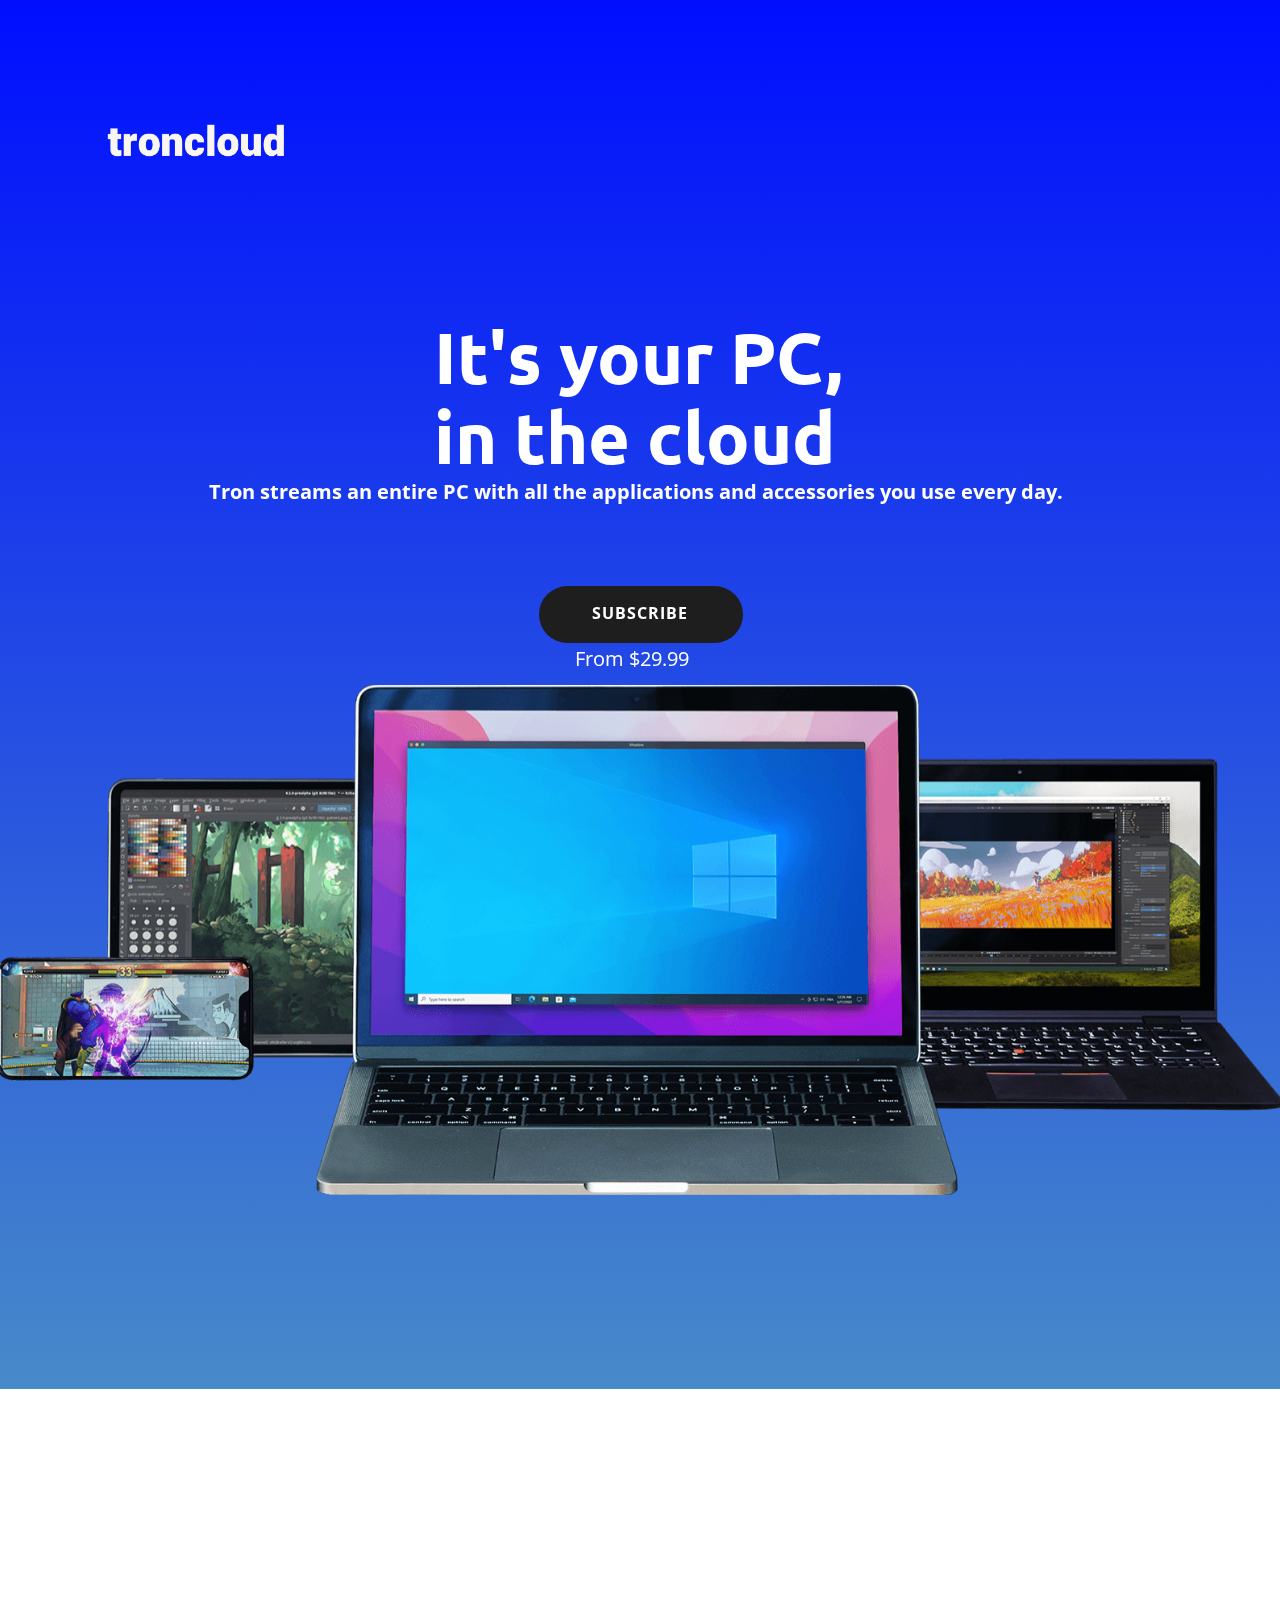
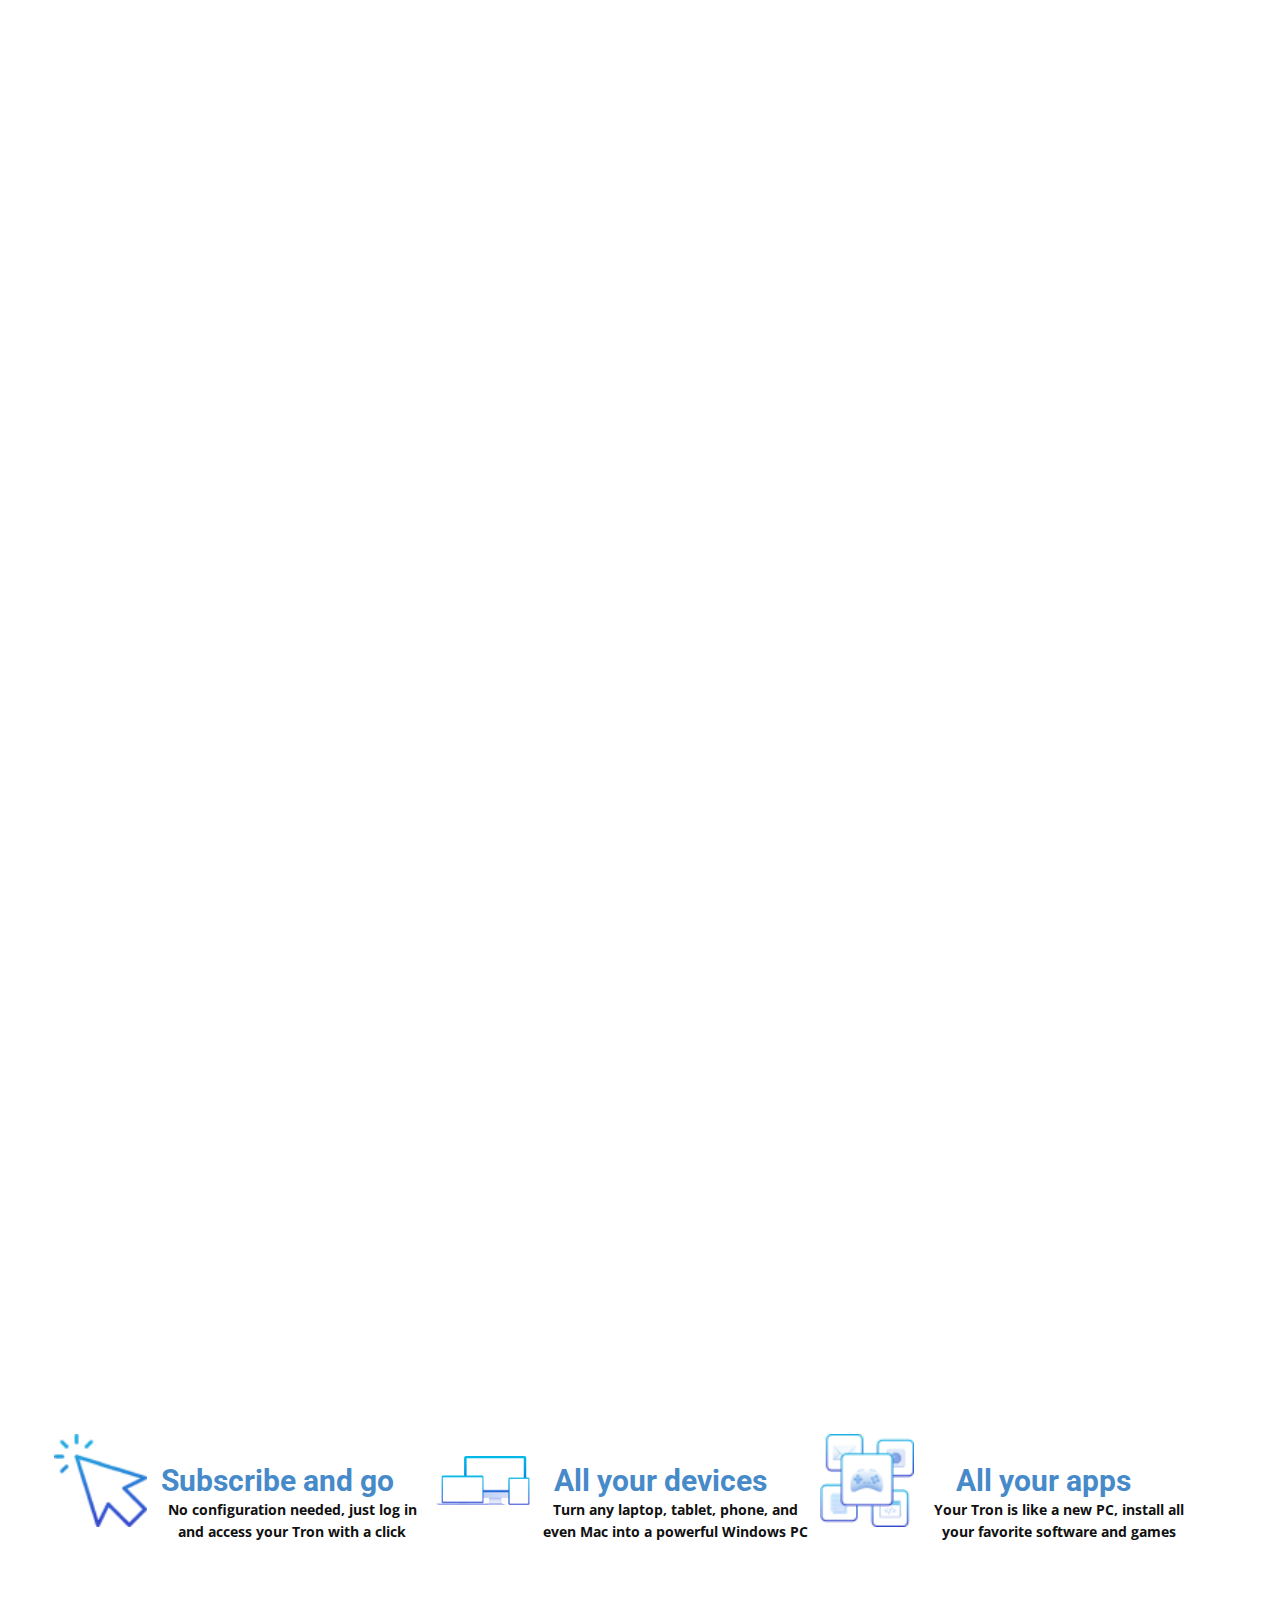
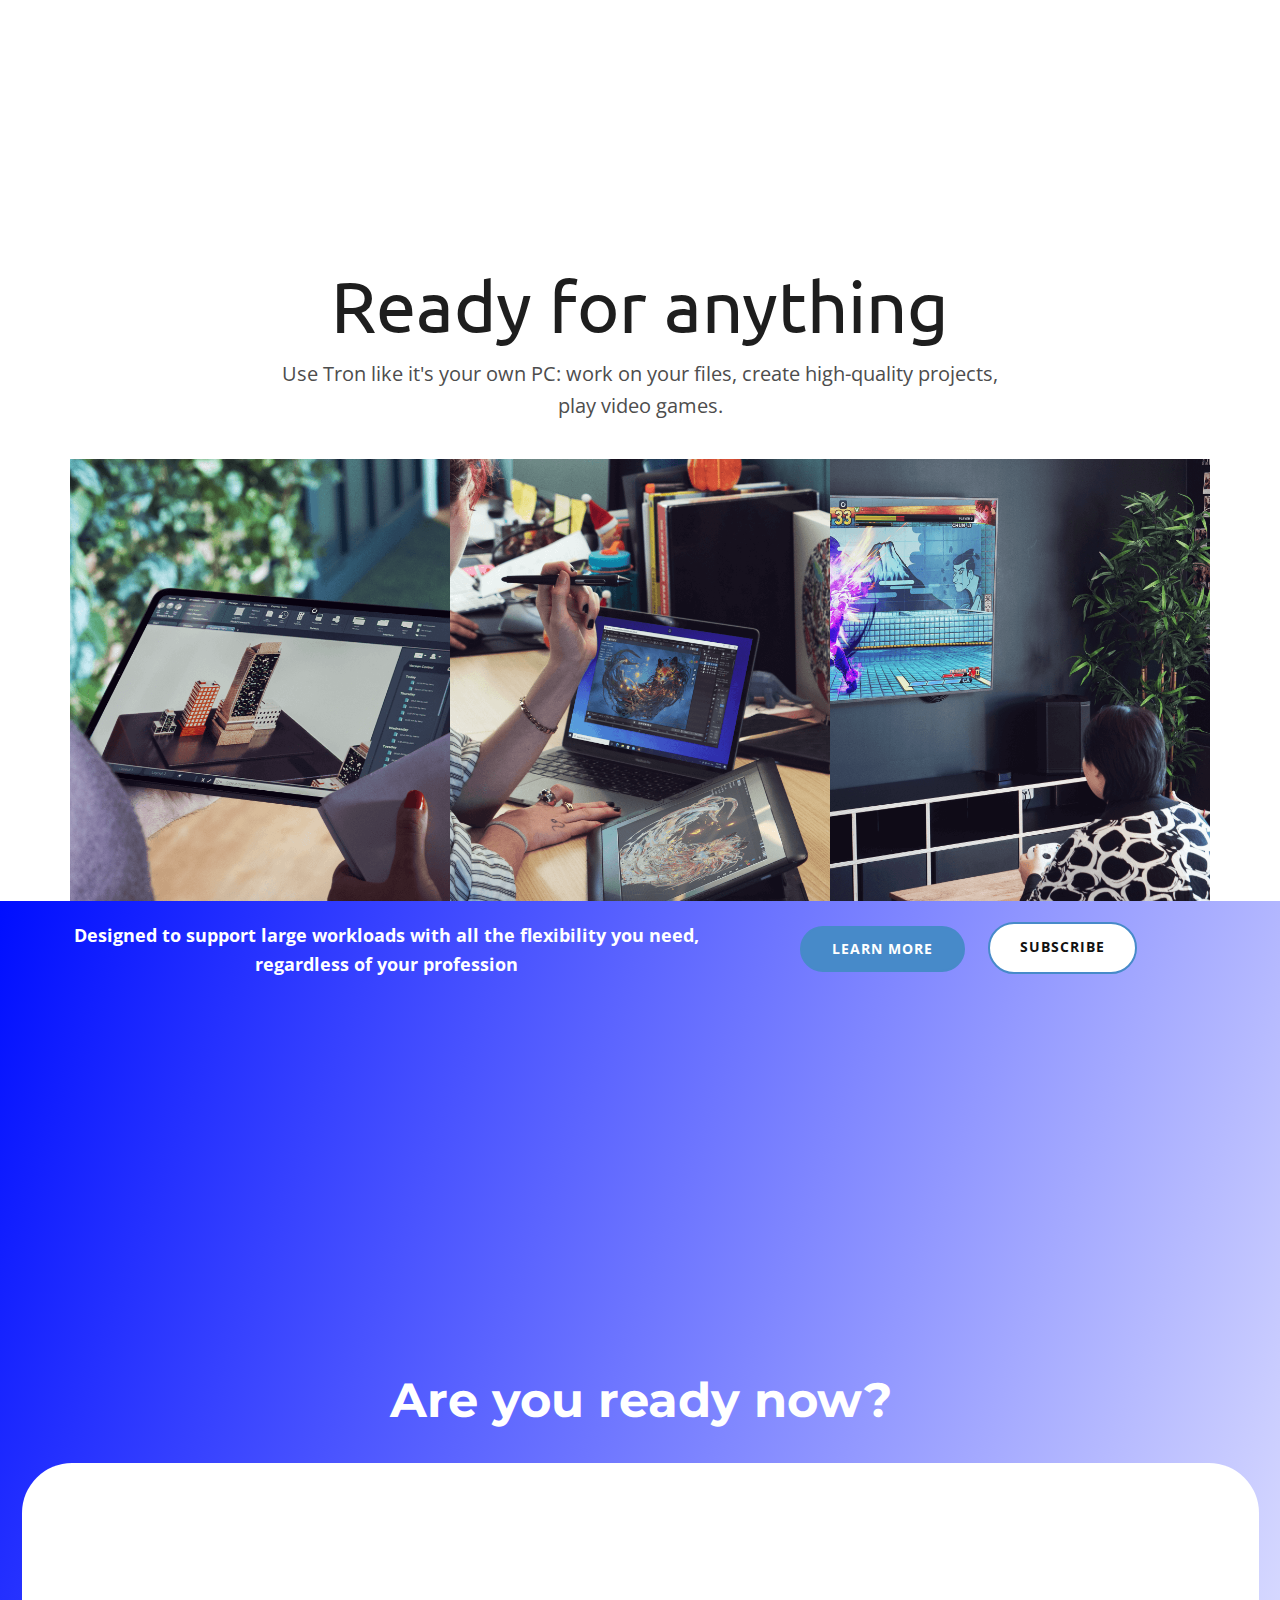
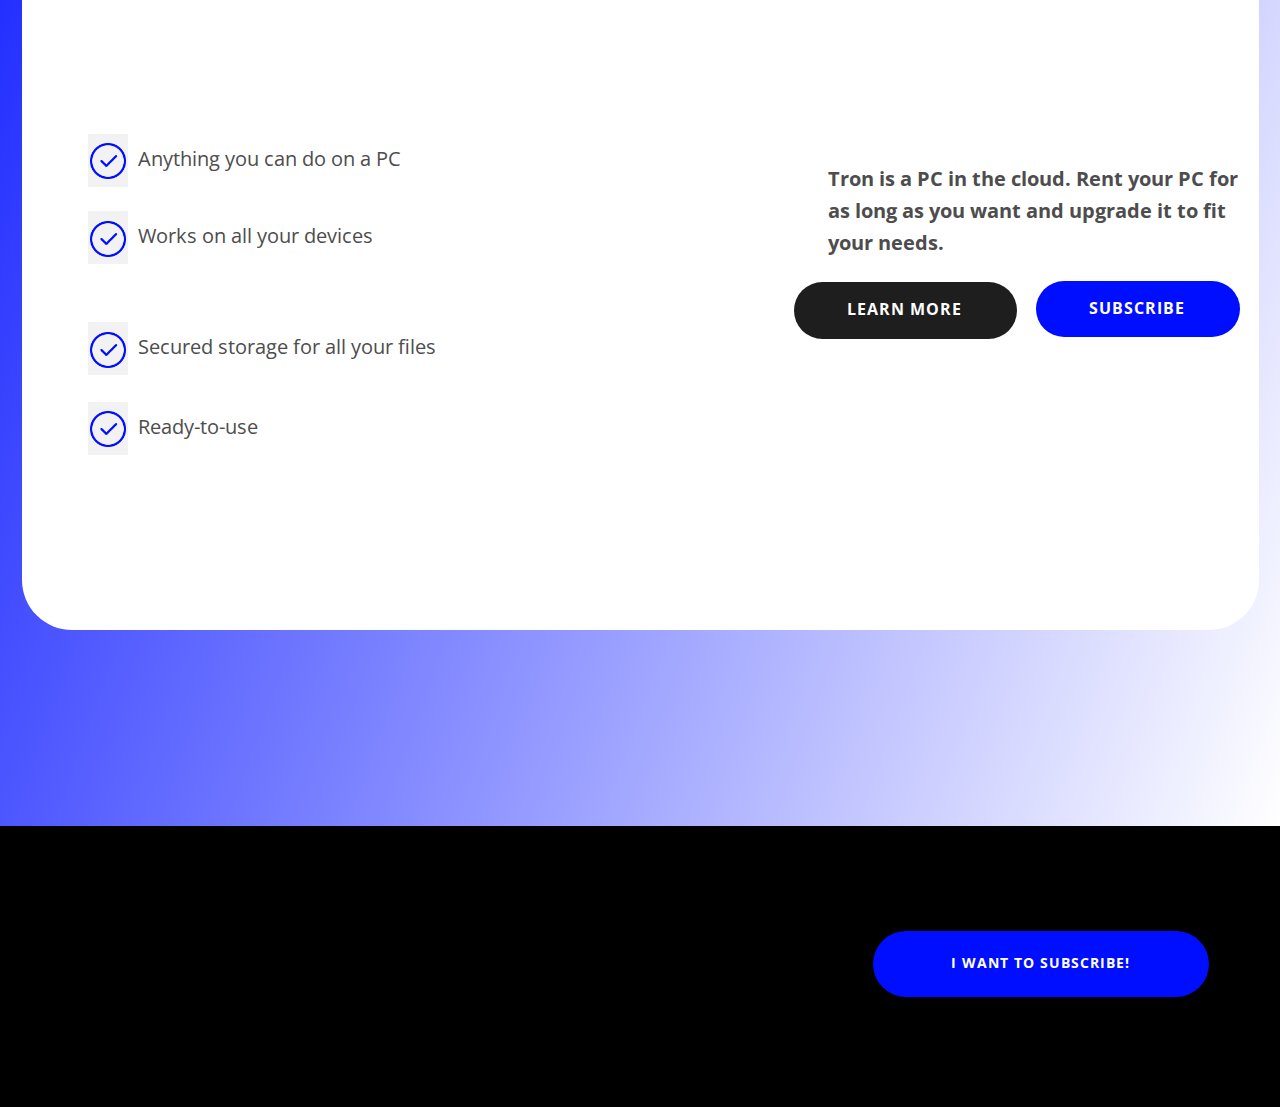
<file: index.html>
<!DOCTYPE html>
<html style="font-size: 16px;" lang="pt"><head>
    <meta name="viewport" content="width=device-width, initial-scale=1.0">
    <meta charset="utf-8">
    <meta name="keywords" content="Tron Cloud Tron Cloud Cloud Gaming Gaming Cloud Cloud PC">
    <meta name="description" content="It's your PC,
in the cloud">
    <title>TronCloud</title>
    <link rel="stylesheet" href="nicepage.css" media="screen">
<link rel="stylesheet" href="TronCloud.css" media="screen">
    <script class="u-script" type="text/javascript" src="jquery.js" "="" defer=""></script>
    <script class="u-script" type="text/javascript" src="nicepage.js" "="" defer=""></script>
    <link rel="icon" href="images/favicon5.png">
    <link id="u-theme-google-font" rel="stylesheet" href="https://fonts.googleapis.com/css?family=Roboto:100,100i,300,300i,400,400i,500,500i,700,700i,900,900i|Open+Sans:300,300i,400,400i,500,500i,600,600i,700,700i,800,800i">
    <link id="u-page-google-font" rel="stylesheet" href="https://fonts.googleapis.com/css?family=Ubuntu:300,300i,400,400i,500,500i,700,700i|Montserrat:100,100i,200,200i,300,300i,400,400i,500,500i,600,600i,700,700i,800,800i,900,900i">
    
    
    
    
    
    
    
    <script type="application/ld+json">{
		"@context": "http://schema.org",
		"@type": "Organization",
		"name": "TronCloud",
		"logo": "images/minimalistic-logo-maker-for-a-senior-housing-center-4800a-el12.png"
}</script>
    <meta name="theme-color" content="#478ac9">
    <meta property="og:title" content="TronCloud">
    <meta property="og:description" content="It's your PC,
in the cloud">
    <meta property="og:type" content="website">
  </head>
  <body data-home-page="TronCloud.html" data-home-page-title="TronCloud" class="u-body u-overlap u-overlap-contrast u-xl-mode" data-lang="pt"><header class="u-clearfix u-header u-header" id="sec-21b1"><div class="u-clearfix u-sheet u-sheet-1">
        <a href="TronCloud.html#sec-4a72" data-page-id="304178109" class="u-image u-logo u-image-1" data-image-width="4000" data-image-height="4000" title="NeatCloud">
          <img src="images/minimalistic-logo-maker-for-a-senior-housing-center-4800a-el12.png" class="u-logo-image u-logo-image-1">
        </a>
      </div></header>
    <section class="u-clearfix u-gradient u-uploaded-video u-section-1" id="sec-4a72">
      
      
      
      
      <div class="u-clearfix u-sheet u-sheet-1">
        <div class="u-clearfix u-gutter-0 u-layout-spacing-vertical u-layout-wrap u-layout-wrap-1">
          <div class="u-layout">
            <div class="u-layout-row">
              <div class="u-align-left u-container-style u-layout-cell u-left-cell u-size-60 u-layout-cell-1" data-animation-name="customAnimationIn" data-animation-duration="1000" data-animation-direction="Left">
                <div class="u-container-layout u-container-layout-1"></div>
              </div>
            </div>
          </div>
        </div>
        <h1 class="u-custom-font u-font-ubuntu u-hover-feature u-text u-text-body-alt-color u-title u-text-1" data-animation-name="customAnimationIn" data-animation-duration="1000">
          <span style="font-weight: 700;"></span>
          <span style="font-weight: 700;">It's your PC,
in the cloud</span>
          <br>
        </h1>
        <p class="u-hover-feature u-text u-text-body-alt-color u-text-2" data-animation-name="customAnimationIn" data-animation-duration="1000" data-animation-direction="X">
          <span style="font-weight: 700;"></span>
          <span style="font-weight: 700;">Tron streams an entire PC with all the applications and accessories you use every day.</span>
          <br>
        </p>
        <a href="TronCloud.html#carousel_3249" data-page-id="304178109" class="u-btn u-btn-round u-button-style u-custom-color-1 u-hover-palette-1-dark-1 u-radius-50 u-btn-1" data-animation-name="customAnimationIn" data-animation-duration="1000">SUBSCRIBE</a>
        <p class="u-hover-feature u-text u-text-body-alt-color u-text-3" data-animation-name="customAnimationIn" data-animation-duration="1000">
          <span style="font-weight: 700; font-size: 1rem;"></span>From $29.99<br>
        </p>
        <img class="u-image u-image-default u-image-1" src="images/hero.png" alt="" data-image-width="1600" data-image-height="637" data-animation-name="customAnimationIn" data-animation-duration="1000">
      </div>
    </section>
    <section class="u-align-center u-clearfix u-valign-middle u-section-2" id="carousel_98fc">
      <div class="u-clearfix u-expanded-width u-layout-wrap u-layout-wrap-1">
        <div class="u-gutter-0 u-layout">
          <div class="u-layout-row">
            <div class="u-align-left u-container-style u-layout-cell u-palette-1-base u-size-30 u-layout-cell-1" data-animation-name="customAnimationIn" data-animation-duration="1000">
              <div class="u-container-layout u-container-layout-1">
                <h5 class="u-custom-font u-font-montserrat u-text u-text-default u-text-1">about</h5>
                <h2 class="u-custom-font u-font-montserrat u-text u-text-2"> HOW DOES OUR SERVICE WORK?</h2>
              </div>
            </div>
            <div class="u-align-left u-container-style u-grey-90 u-layout-cell u-shape-rectangle u-size-30 u-layout-cell-2" data-animation-name="customAnimationIn" data-animation-duration="1000">
              <div class="u-container-layout u-valign-middle u-container-layout-2">
                <div class="u-expanded-width u-list u-list-1">
                  <div class="u-repeater u-repeater-1">
                    <div class="u-align-left u-container-style u-list-item u-repeater-item u-shape-rectangle u-list-item-1">
                      <div class="u-container-layout u-similar-container u-container-layout-3"><span class="u-file-icon u-hover-feature u-icon u-icon-circle u-palette-1-base u-text-white u-icon-1"><img src="images/2004580.png" alt=""></span>
                        <h6 class="u-custom-font u-font-montserrat u-text u-text-default u-text-palette-1-base u-text-3"> Compatibility</h6>
                        <p class="u-text u-text-4"> You can play through any device with good internet!</p>
                      </div>
                    </div>
                    <div class="u-align-left u-container-style u-list-item u-repeater-item u-shape-rectangle u-list-item-2">
                      <div class="u-container-layout u-similar-container u-container-layout-4"><span class="u-file-icon u-hover-feature u-icon u-icon-circle u-palette-1-base u-text-white u-icon-2"><img src="images/165757.png" alt=""></span>
                        <h6 class="u-custom-font u-font-montserrat u-text u-text-default u-text-palette-1-base u-text-5"> Performance</h6>
                        <p class="u-text u-text-6"> Our virtual machines are high-performance with state-of-the-art peripherals.</p>
                      </div>
                    </div>
                    <div class="u-align-left u-container-style u-list-item u-repeater-item u-shape-rectangle u-list-item-3">
                      <div class="u-container-layout u-similar-container u-container-layout-5"><span class="u-file-icon u-hover-feature u-icon u-icon-circle u-palette-1-base u-text-white u-icon-3"><img src="images/808513.png" alt=""></span>
                        <h6 class="u-custom-font u-font-montserrat u-text u-text-default u-text-palette-1-base u-text-7">Games</h6>
                        <p class="u-text u-text-8">
                          <span style="font-weight: 700;"> We have games already installed, or you can play the game you want. </span>
                          <br>
                          <br>
                        </p>
                      </div>
                    </div>
                  </div>
                </div>
              </div>
            </div>
          </div>
        </div>
      </div>
      
      
      
    </section>
    <section class="u-clearfix u-uploaded-video u-section-3" id="sec-c688">
      
      
      
      <div class="u-clearfix u-sheet u-sheet-1">
        <div class="u-container-style u-group u-palette-1-base u-radius-30 u-shape-round u-group-1" data-animation-name="customAnimationIn" data-animation-duration="1000">
          <div class="u-container-layout u-container-layout-1">
            <h1 class="u-custom-font u-font-ubuntu u-hover-feature u-text u-text-body-alt-color u-title u-text-1">
              <span style="font-weight: 700;" class="u-text-black"></span>
              <span style="font-weight: 700;">A full PC in just</span>
              <br>
            </h1>
            <h1 class="u-custom-font u-font-ubuntu u-hover-feature u-text u-text-body-alt-color u-title u-text-2">
              <span style="font-weight: 700;" class="u-text-custom-color-6"></span>
              <span class="u-text-custom-color-6" style="font-weight: 700;">a click</span>
              <br>
            </h1>
            <p class="u-hover-feature u-text u-text-body-alt-color u-text-3">
              <span style="font-weight: 700;"></span>
              <span style="font-weight: 700;">Tron is a powerful Windows PC you can access remotely. No need to buy expensive hardware, all you need is your internet connection. Launch the app, log in, and start: the image and sound are streamed directly to your device from our secure data center. It’s that easy.</span>
              <br>
            </p>
            <a href="TronCloud.html#carousel_3249" data-page-id="304178109" class="u-btn u-btn-round u-button-style u-custom-color-1 u-hover-palette-1-dark-1 u-radius-50 u-btn-1">SUBSCRIBE</a>
          </div>
        </div>
        <img class="u-image u-image-default u-image-1" src="images/580b57fcd9996e24bc43c29e.png" alt="" data-image-width="800" data-image-height="705" data-animation-name="customAnimationIn" data-animation-duration="1000">
        <div class="u-expanded-width u-list u-list-1">
          <div class="u-repeater u-repeater-1">
            <div class="u-align-center u-container-style u-list-item u-repeater-item">
              <div class="u-container-layout u-similar-container u-container-layout-2"><span class="u-file-icon u-icon u-icon-1"><img src="images/baixados.png" alt=""></span>
                <h3 class="u-text u-text-palette-1-base u-text-4"> Subscribe and go</h3>
                <p class="u-text u-text-5"> No configuration needed, just log in and access your Tron with a click</p>
              </div>
            </div>
            <div class="u-align-center u-container-style u-list-item u-repeater-item">
              <div class="u-container-layout u-similar-container u-container-layout-3"><span class="u-file-icon u-icon u-icon-2"><img src="images/baixados1.png" alt=""></span>
                <h3 class="u-text u-text-palette-1-base u-text-6"> All your devices</h3>
                <p class="u-text u-text-7"> Turn any laptop, tablet, phone, and even Mac into a powerful Windows PC</p>
              </div>
            </div>
            <div class="u-align-center u-container-style u-list-item u-repeater-item">
              <div class="u-container-layout u-similar-container u-container-layout-4"><span class="u-file-icon u-icon u-icon-3"><img src="images/baixados2.png" alt=""></span>
                <h3 class="u-text u-text-palette-1-base u-text-8"> All your apps</h3>
                <p class="u-text u-text-9"> Your Tron is like a new PC, install all your favorite software and games</p>
              </div>
            </div>
          </div>
        </div>
      </div>
    </section>
    <section class="u-align-center u-clearfix u-section-4" id="sec-aa25">
      <div class="u-clearfix u-sheet u-sheet-1">
        <h1 class="u-custom-font u-font-ubuntu u-hover-feature u-text u-text-body-alt-color u-title u-text-1">
          <span style="font-weight: 700;" class="u-text-custom-color-1"></span>
          <span class="u-text-custom-color-1">Ready for anything</span>
          <br>
        </h1>
        <p class="u-hover-feature u-text u-text-body-alt-color u-text-2">
          <span style="font-weight: 700;" class="u-text-grey-70"></span>
          <span class="u-text-grey-70">Use Tron like it's your own PC: work on your files, create high-quality projects, <br>play video games.
          </span>
          <br>
        </p>
        <div class="u-expanded-width u-gallery u-layout-grid u-lightbox u-show-text-on-hover u-gallery-1">
          <div class="u-gallery-inner u-gallery-inner-1">
            <div class="u-effect-fade u-effect-hover-liftUp u-gallery-item u-gallery-item-1">
              <div class="u-back-slide" data-image-width="1600" data-image-height="854">
                <img class="u-back-image u-expanded" src="images/uses-work.png" alt="Work">
              </div>
              <div class="u-over-slide u-shading u-over-slide-1">
                <h3 class="u-gallery-heading" style="font-weight: 700;">Work</h3>
                <p class="u-gallery-text"></p>
              </div>
            </div>
            <div class="u-effect-fade u-effect-hover-liftUp u-gallery-item u-gallery-item-2">
              <div class="u-back-slide" data-image-width="1600" data-image-height="854">
                <img class="u-back-image u-expanded" src="images/uses-create.png" alt="Create">
              </div>
              <div class="u-over-slide u-shading u-over-slide-2">
                <h3 class="u-gallery-heading" style="font-weight: 700;">Create</h3>
                <p class="u-gallery-text"></p>
              </div>
            </div>
            <div class="u-effect-fade u-effect-hover-liftUp u-gallery-item u-gallery-item-3">
              <div class="u-back-slide" data-image-width="1600" data-image-height="854">
                <img class="u-back-image u-expanded" src="images/uses-play.png" alt="Play">
              </div>
              <div class="u-over-slide u-shading u-over-slide-3">
                <h3 class="u-gallery-heading" style="font-weight: 700;">Play</h3>
                <p class="u-gallery-text"></p>
              </div>
            </div>
          </div>
        </div>
      </div>
      
      
    </section>
    <section class="u-align-center u-clearfix u-gradient u-section-5" id="carousel_3249">
      
      
      
      
      
      
      
      <a href="TronCloud.html#carousel_3249" data-page-id="304178109" class="u-border-2 u-border-hover-palette-1-base u-border-palette-1-base u-btn u-btn-round u-button-style u-hover-palette-1-base u-radius-50 u-white u-btn-1"> Subscribe</a>
      <a href="TronCloud.html#carousel_98fc" data-page-id="304178109" class="u-border-2 u-border-hover-palette-1-base u-border-palette-1-base u-btn u-btn-round u-button-style u-hover-palette-1-base u-palette-1-base u-radius-50 u-btn-2"> Learn More</a>
      <p class="u-text u-text-body-alt-color u-text-1"> Designed to support large workloads with all the flexibility you need, regardless of your profession</p>
      <h2 class="u-custom-font u-font-montserrat u-text u-text-body-alt-color u-text-2"> Are you ready now?<br>
      </h2>
      <div class="u-container-style u-group u-radius-50 u-shape-round u-white u-group-1">
        <div class="u-container-layout u-container-layout-1">
          <h1 class="u-custom-font u-font-ubuntu u-hover-feature u-text u-text-custom-color-6 u-title u-text-3" data-animation-name="customAnimationIn" data-animation-duration="1000"><b>
              <span style="font-size: 3rem;"></span></b>
            <span style="font-size: 3rem;">$29.99</span>
            <br>Monthly
          </h1>
          <p class="u-hover-feature u-text u-text-body-alt-color u-text-4"><span class="u-file-icon u-grey-5 u-icon u-text-custom-color-6 u-icon-1"><img src="images/1828697.png" alt=""></span>&nbsp;<span style="font-weight: 700;" class="u-text-grey-70"></span>
            <span class="u-text-grey-70">Anything you can do on a PC</span>
            <br>
          </p>
          <p class="u-hover-feature u-text u-text-body-alt-color u-text-5"><span class="u-file-icon u-grey-5 u-icon u-text-custom-color-6 u-icon-2"><img src="images/1828697.png" alt=""></span>&nbsp;<span style="font-weight: 700;" class="u-text-grey-70"></span>
            <span class="u-text-grey-70"></span>
            <span class="u-text-grey-70">Works on all your devices</span>
            <br>
          </p>
          <p class="u-hover-feature u-text u-text-body-alt-color u-text-6">
            <span style="font-weight: 700;" class="u-text-grey-70"></span>
            <span class="u-text-grey-70" style="font-weight: 700;">Tron is a PC in the cloud. Rent your PC for as long as you want and upgrade it to fit your needs.</span>
            <br>
          </p>
          <h1 class="u-custom-font u-font-ubuntu u-hover-feature u-text u-text-body-alt-color u-title u-text-7" data-animation-name="customAnimationIn" data-animation-duration="1000">
            <font color="#000eff"><b>Tron</b>
            </font>
          </h1>
          <p class="u-hover-feature u-text u-text-body-alt-color u-text-8"><span class="u-file-icon u-grey-5 u-icon u-text-custom-color-6 u-icon-3"><img src="images/1828697.png" alt=""></span>&nbsp;<span style="font-weight: 700;" class="u-text-grey-70"></span>
            <span class="u-text-grey-70"> Secured storage for all your files</span>
            <br>
          </p>
          <a href="TronCloud.html#sec-4a72" data-page-id="304178109" class="u-btn u-btn-round u-button-style u-custom-color-6 u-hover-palette-1-dark-1 u-radius-50 u-btn-3">SUBSCRIBE</a>
          <a href="TronCloud.html#carousel_98fc" data-page-id="304178109" class="u-btn u-btn-round u-button-style u-custom-color-1 u-hover-palette-1-dark-1 u-radius-50 u-btn-4"> Learn More</a>
          <p class="u-hover-feature u-text u-text-body-alt-color u-text-9"><span class="u-file-icon u-grey-5 u-icon u-text-custom-color-6 u-icon-4"><img src="images/1828697.png" alt=""></span>&nbsp;<span style="font-weight: 700;" class="u-text-grey-70"></span>
            <span class="u-text-grey-70">Ready-to-use</span>
            <br>
          </p>
        </div>
      </div>
    </section>
    <section class="u-black u-clearfix u-section-6" id="sec-7fb1">
      <div class="u-clearfix u-sheet u-sheet-1">
        <div class="u-clearfix u-expanded-width u-layout-wrap u-layout-wrap-1">
          <div class="u-layout">
            <div class="u-layout-row">
              <div class="u-align-left u-container-style u-layout-cell u-left-cell u-size-42 u-layout-cell-1" data-animation-name="customAnimationIn" data-animation-duration="1000">
                <div class="u-container-layout u-container-layout-1">
                  <h3 class="u-custom-font u-font-ubuntu u-text u-text-1"> What are you waiting for? <br>Come on, it's easy and practical
                  </h3>
                </div>
              </div>
              <div class="u-align-left u-container-style u-layout-cell u-right-cell u-size-18 u-layout-cell-2">
                <div class="u-container-layout u-container-layout-2">
                  <a href="TronCloud.html#carousel_3249" data-page-id="304178109" class="u-btn u-btn-round u-button-style u-custom-color-6 u-hover-palette-1-light-1 u-radius-50 u-btn-1"> I want to subscribe!</a>
                </div>
              </div>
            </div>
          </div>
        </div>
      </div>
    </section>
    
    
    
  
</body></html>
</file>
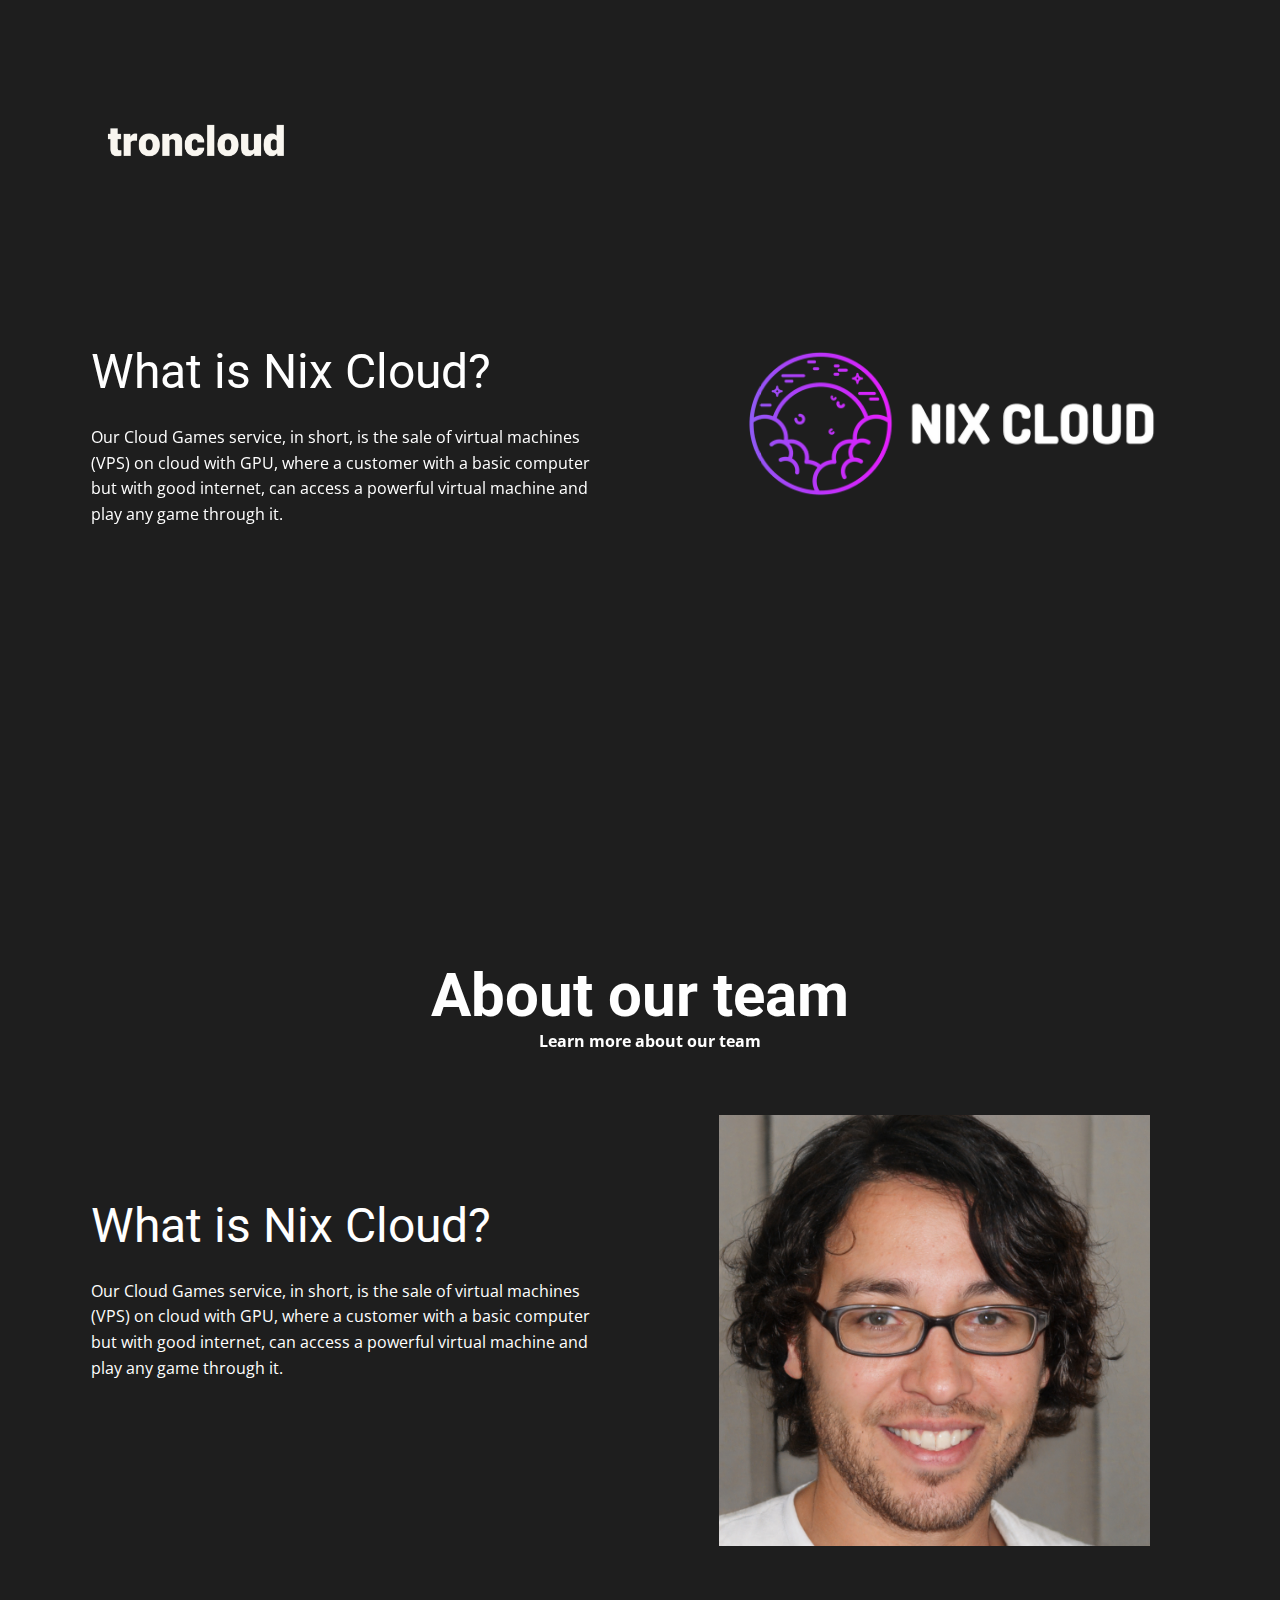
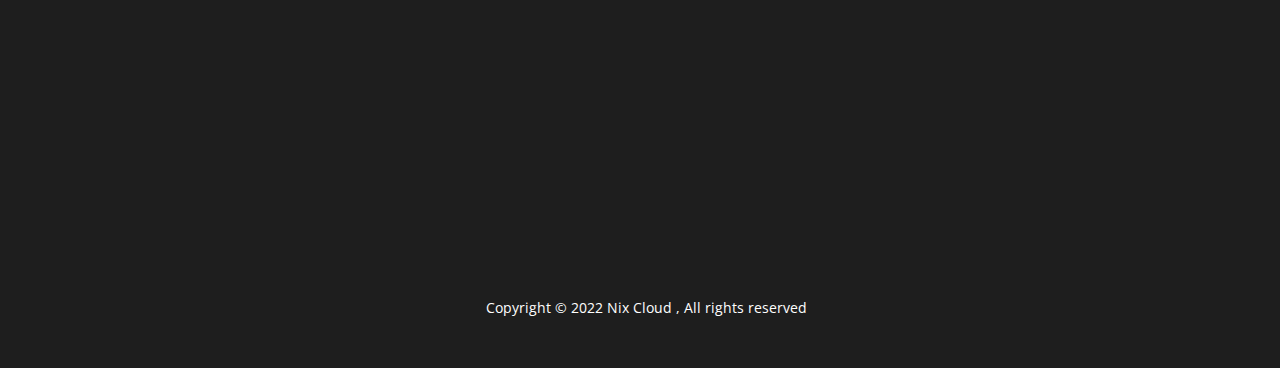
<file: About-Us.html>
<!DOCTYPE html>
<html style="font-size: 16px;" lang="pt"><head>
    <meta name="viewport" content="width=device-width, initial-scale=1.0">
    <meta charset="utf-8">
    <meta name="keywords" content="About Us, ​What is Neat Cloud?​, ​By gamers, for gamers">
    <meta name="description" content="">
    <title>About Us</title>
    <link rel="stylesheet" href="nicepage.css" media="screen">
<link rel="stylesheet" href="About-Us.css" media="screen">
    <script class="u-script" type="text/javascript" src="jquery.js" "="" defer=""></script>
    <script class="u-script" type="text/javascript" src="nicepage.js" "="" defer=""></script>
    <link rel="icon" href="images/favicon5.png">
    <link id="u-theme-google-font" rel="stylesheet" href="https://fonts.googleapis.com/css?family=Roboto:100,100i,300,300i,400,400i,500,500i,700,700i,900,900i|Open+Sans:300,300i,400,400i,500,500i,600,600i,700,700i,800,800i">
    
    
    
    <script type="application/ld+json">{
		"@context": "http://schema.org",
		"@type": "Organization",
		"name": "TronCloud",
		"logo": "images/minimalistic-logo-maker-for-a-senior-housing-center-4800a-el12.png"
}</script>
    <meta name="theme-color" content="#478ac9">
    <meta property="og:title" content="About Us">
    <meta property="og:description" content="">
    <meta property="og:type" content="website">
  </head>
  <body class="u-body u-overlap u-overlap-contrast u-overlap-transparent u-xl-mode" data-lang="pt"><header class="u-clearfix u-header u-header" id="sec-21b1"><div class="u-clearfix u-sheet u-sheet-1">
        <a href="TronCloud.html#sec-4a72" data-page-id="304178109" class="u-image u-logo u-image-1" data-image-width="4000" data-image-height="4000" title="NeatCloud">
          <img src="images/minimalistic-logo-maker-for-a-senior-housing-center-4800a-el12.png" class="u-logo-image u-logo-image-1">
        </a>
      </div></header>
    <section class="u-clearfix u-custom-color-1 u-section-1" id="sec-76df">
      <div class="u-clearfix u-sheet u-valign-middle u-sheet-1">
        <div class="u-clearfix u-expanded-width u-gutter-0 u-layout-spacing-vertical u-layout-wrap u-layout-wrap-1">
          <div class="u-layout">
            <div class="u-layout-row">
              <div class="u-align-left u-container-style u-layout-cell u-left-cell u-size-60 u-layout-cell-1">
                <div class="u-container-layout u-container-layout-1">
                  <h2 class="u-text u-text-default u-text-1">About Us</h2>
                  <p class="u-text u-text-2"> Learn what we do, how we do it and why we're here!</p>
                </div>
              </div>
            </div>
          </div>
        </div>
        <img class="u-image u-image-default u-preserve-proportions u-image-1" src="images/sleep-aid-logo-template-featuring-a-calmed-night-sky-4086g2.png" alt="" data-image-width="1920" data-image-height="1920" data-animation-name="customAnimationIn" data-animation-duration="1000" data-animation-delay="500">
        <h1 class="u-text u-text-3"> What is Nix Cloud?<span style="font-size: 1.875rem;"></span>
        </h1>
        <p class="u-text u-text-4"> Our Cloud Games service, in short, is the sale of virtual machines (VPS) on cloud with GPU, where a customer with a basic computer but with good internet, can access a powerful virtual machine and play any game through it.</p>
      </div>
    </section>
    <section class="u-clearfix u-custom-color-1 u-section-2" id="carousel_de6c">
      <div class="u-clearfix u-sheet u-sheet-1">
        <div class="u-clearfix u-expanded-width u-gutter-0 u-layout-spacing-vertical u-layout-wrap u-layout-wrap-1">
          <div class="u-layout">
            <div class="u-layout-row">
              <div class="u-align-left u-container-style u-layout-cell u-left-cell u-size-60 u-layout-cell-1">
                <div class="u-container-layout u-valign-top u-container-layout-1">
                  <h2 class="u-text u-text-default u-text-1"> About our team</h2>
                  <p class="u-text u-text-2"> Learn more about our team</p>
                </div>
              </div>
            </div>
          </div>
        </div>
        <h1 class="u-text u-text-3"> What is Nix Cloud?<span style="font-size: 1.875rem;"></span>
        </h1>
        <p class="u-text u-text-4"> Our Cloud Games service, in short, is the sale of virtual machines (VPS) on cloud with GPU, where a customer with a basic computer but with good internet, can access a powerful virtual machine and play any game through it.</p>
        <img class="u-image u-image-default u-preserve-proportions u-image-1" src="images/avatar-fa5deae4a6d434feadf8f17a29e94d4f.jpg" alt="" data-image-width="1024" data-image-height="1024">
      </div>
    </section>
    <style class="u-overlap-style">.u-overlap:not(.u-sticky-scroll) .u-header {
background-color: #1e1e1e !important
}</style>
    
    
    <footer class="u-align-center u-clearfix u-custom-color-1 u-footer u-footer" id="sec-1ea3"><div class="u-clearfix u-sheet u-sheet-1">
        <p class="u-small-text u-text u-text-variant u-text-1"> &nbsp;&nbsp;&nbsp;Copyright © 2022 Nix Cloud , All rights reserved</p>
      </div></footer>
  
</body></html>
</file>
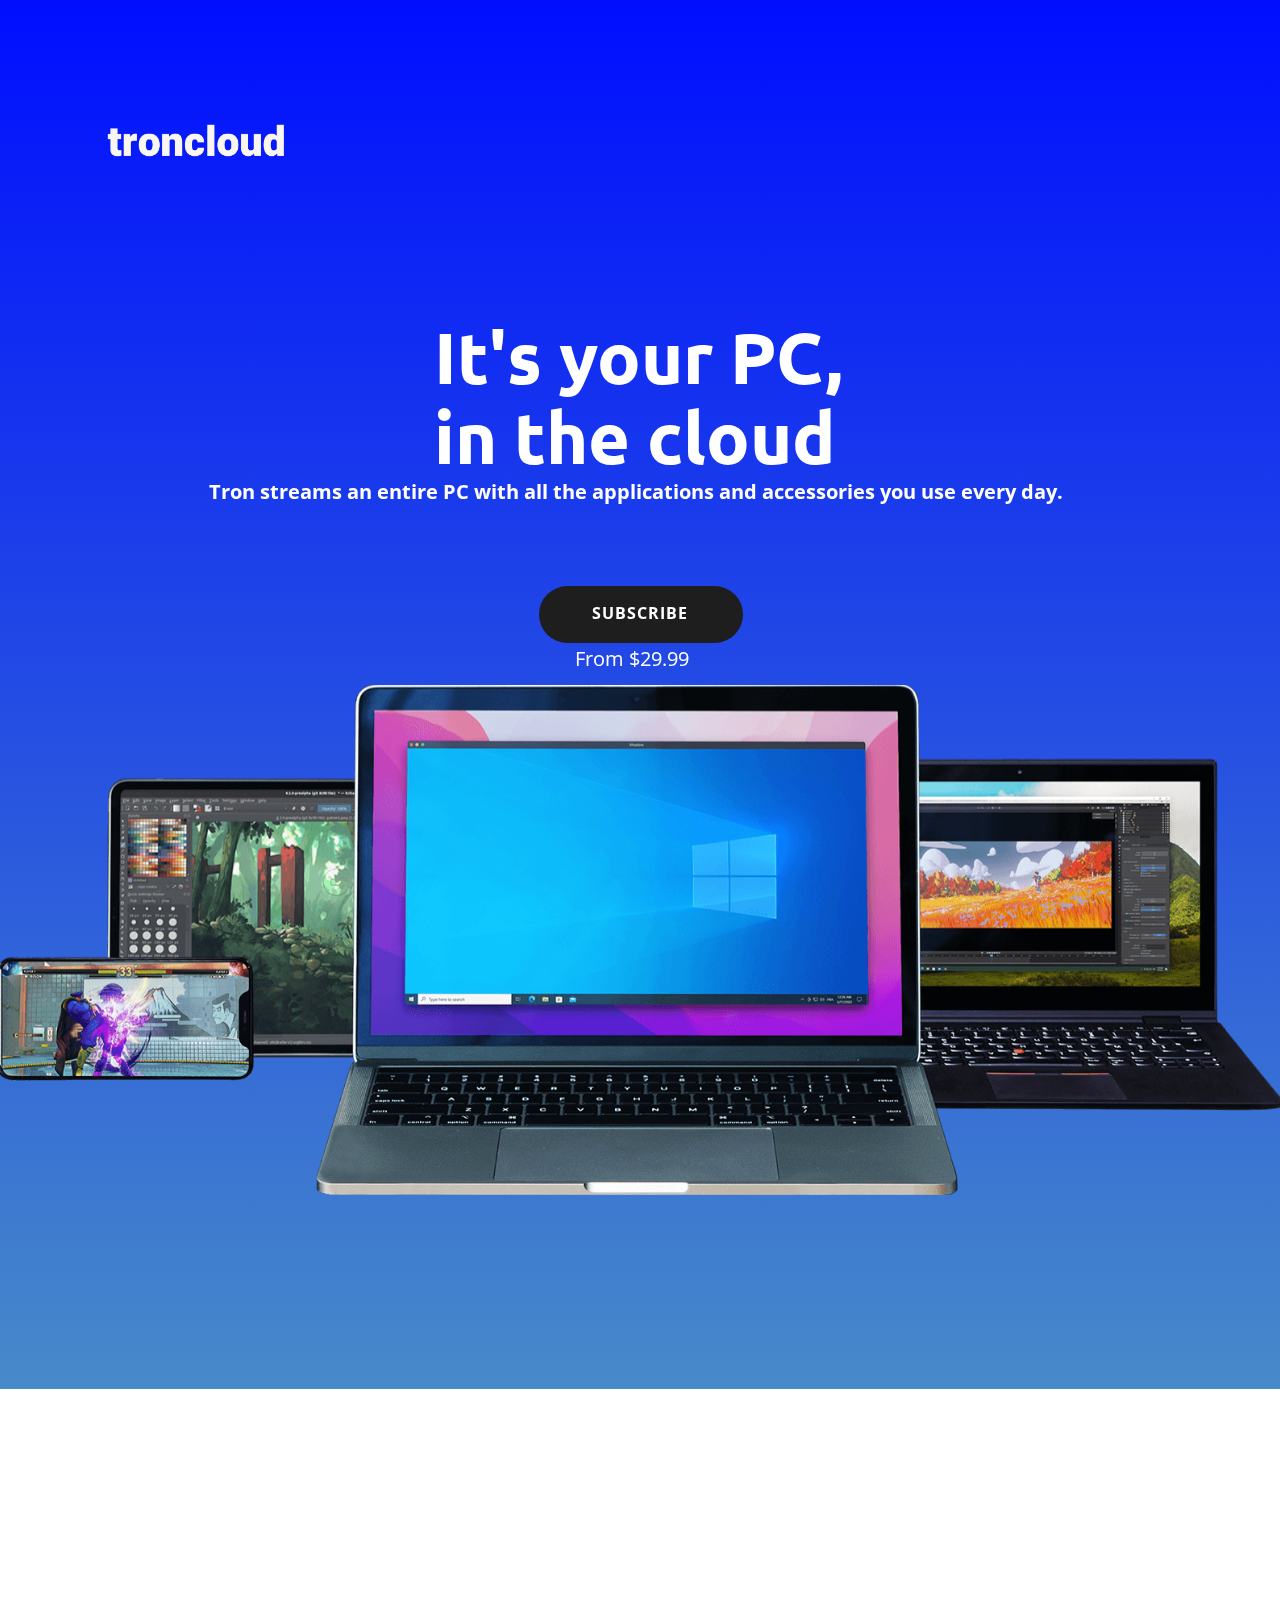
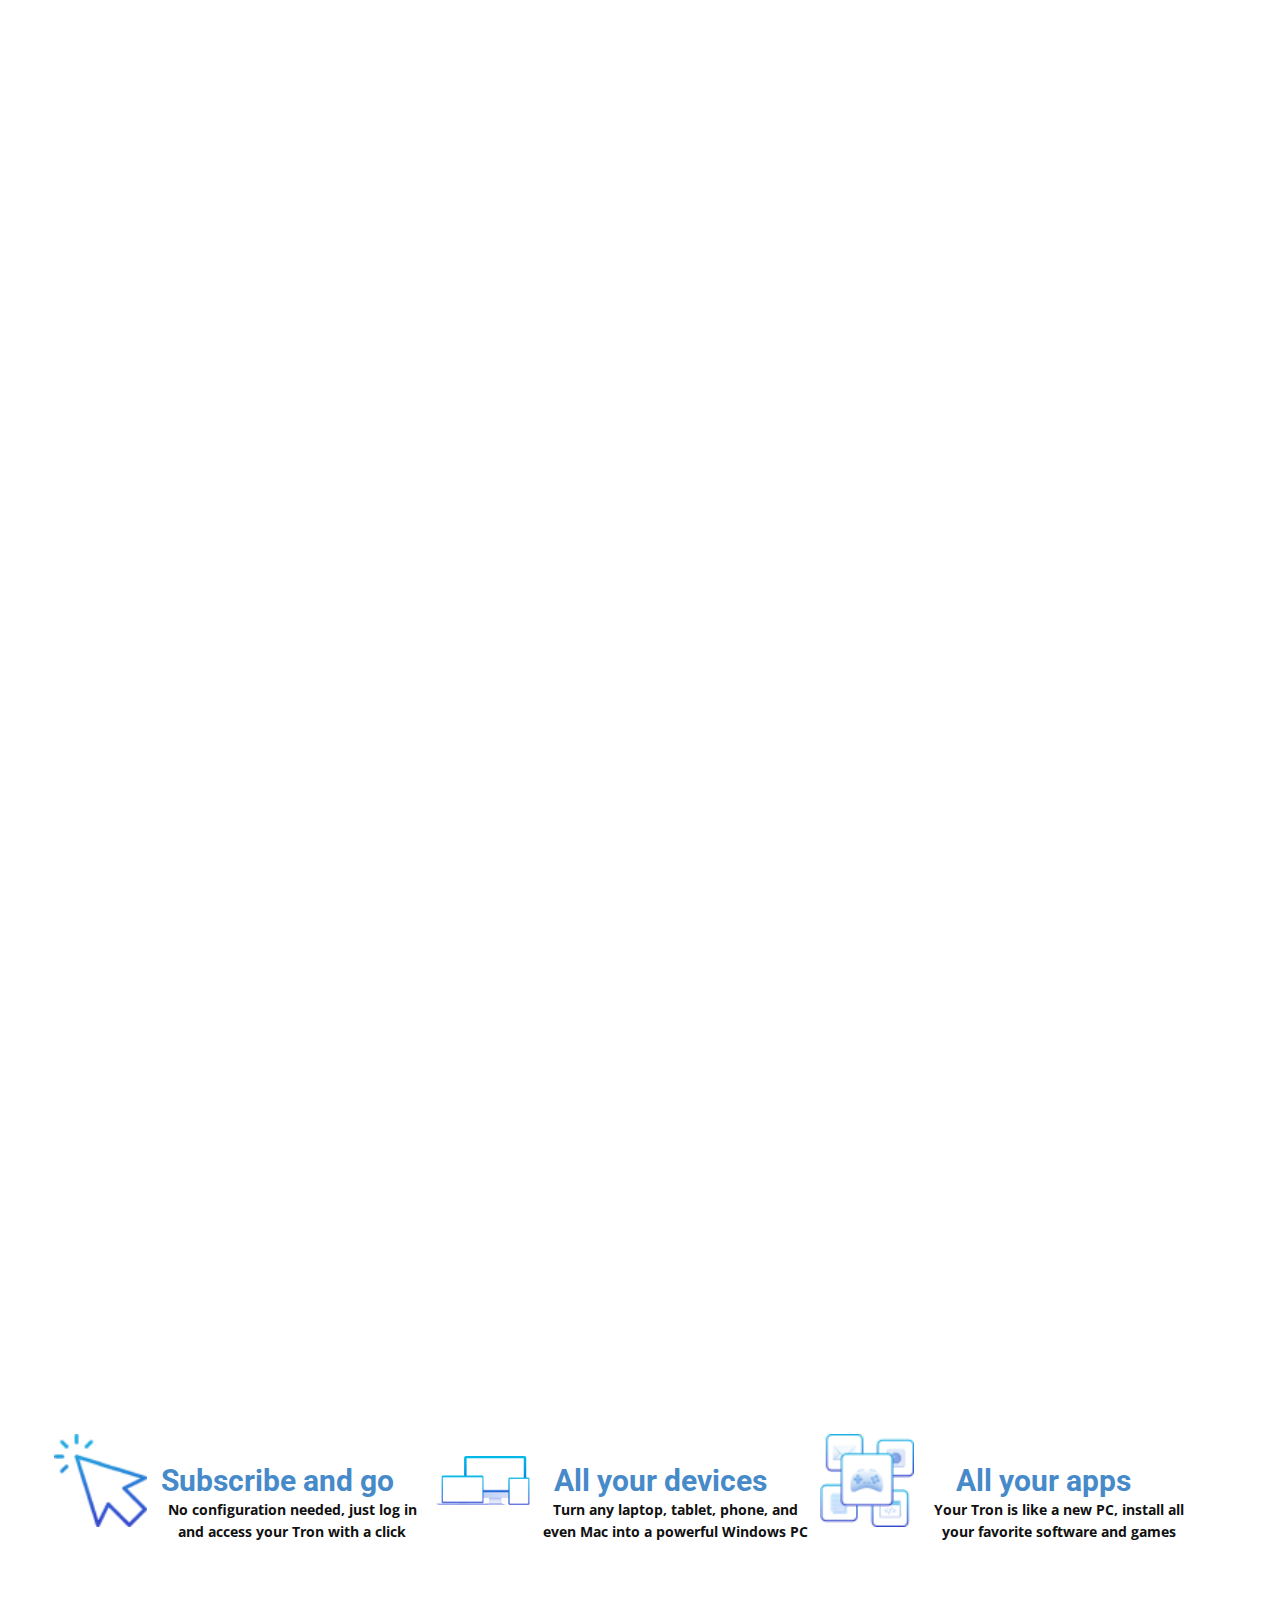
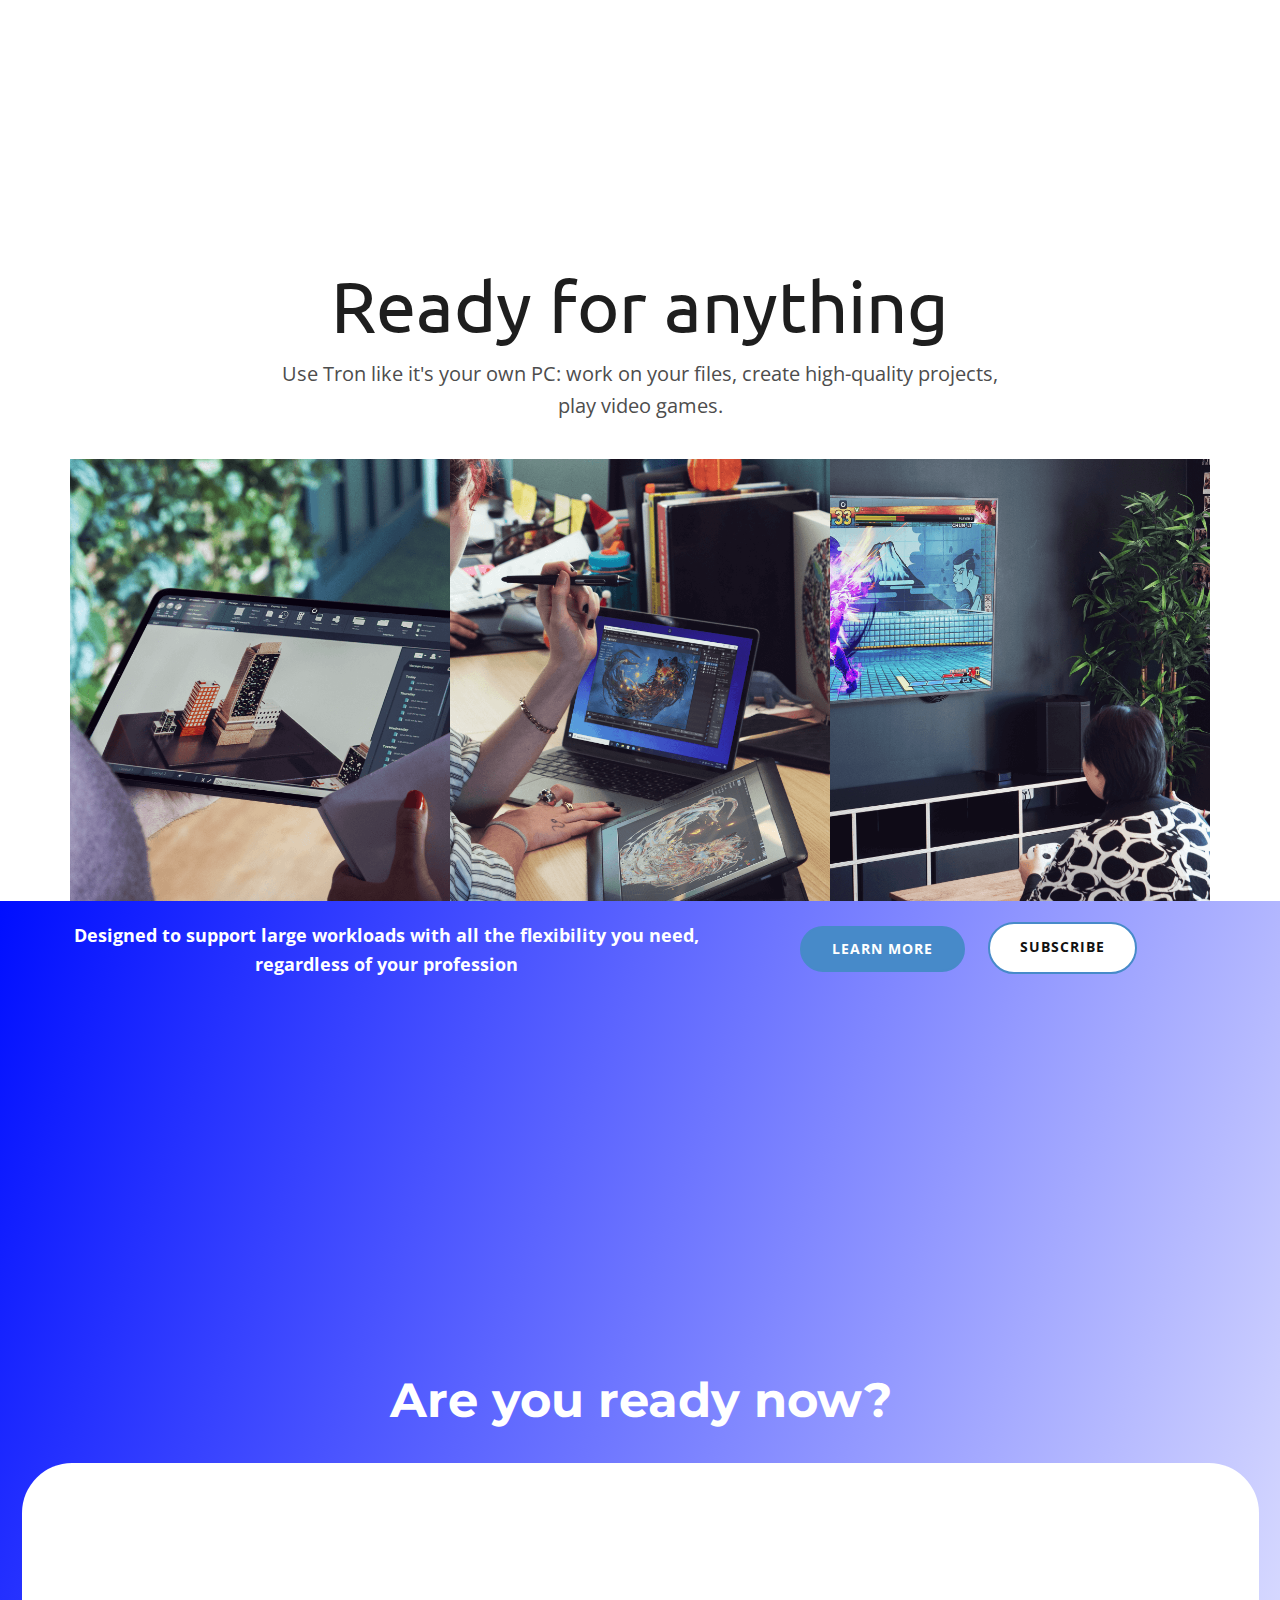
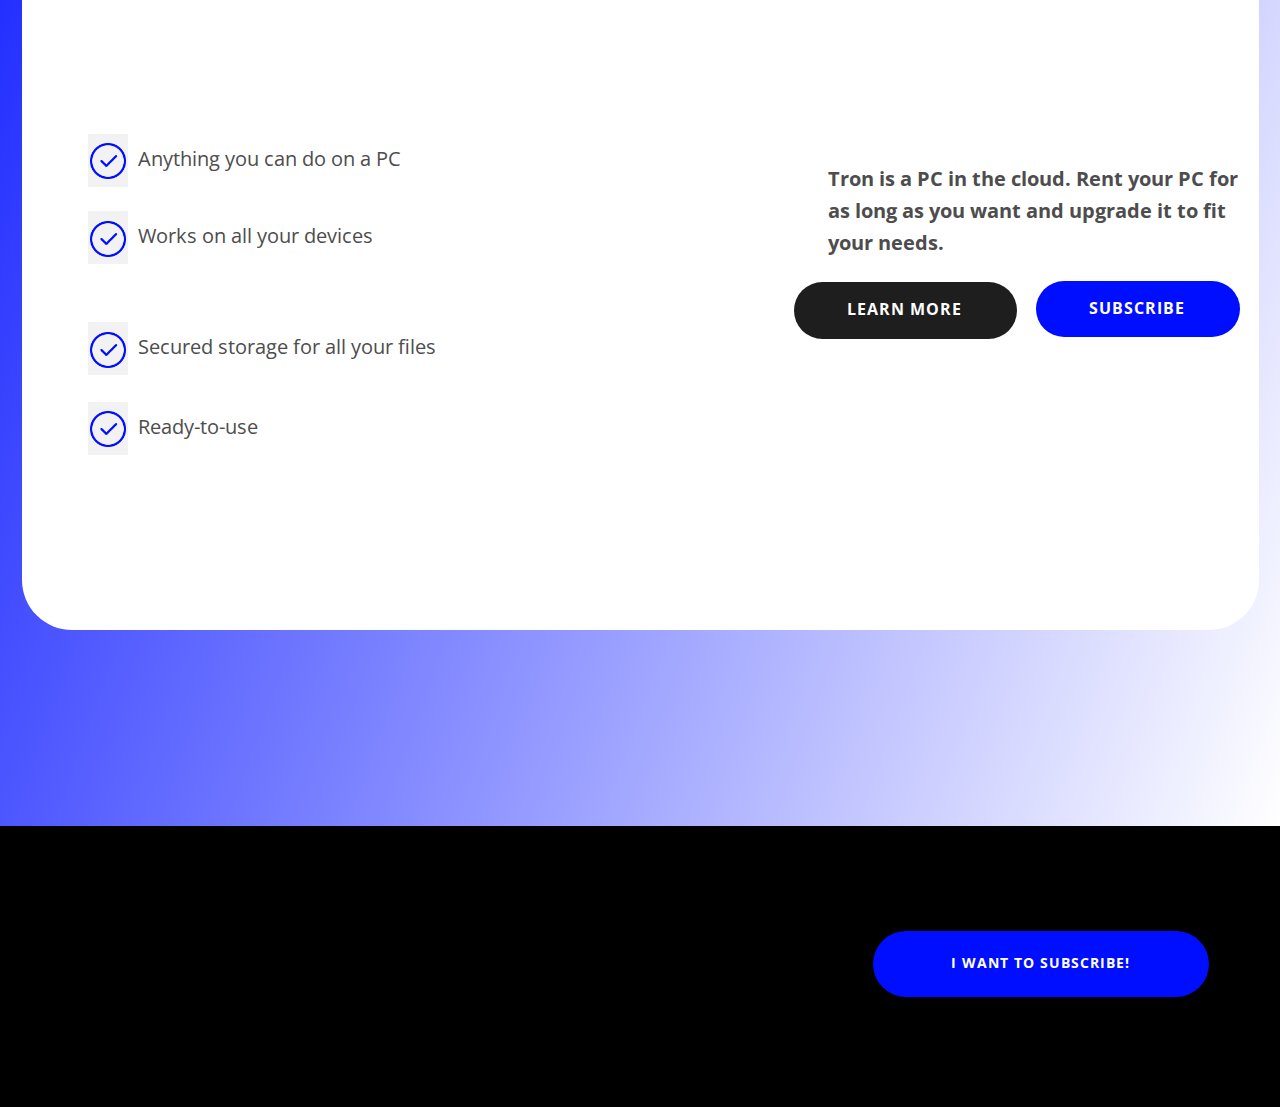
<file: TronCloud.html>
<!DOCTYPE html>
<html style="font-size: 16px;" lang="pt"><head>
    <meta name="viewport" content="width=device-width, initial-scale=1.0">
    <meta charset="utf-8">
    <meta name="keywords" content="Tron Cloud Tron Cloud Cloud Gaming Gaming Cloud Cloud PC">
    <meta name="description" content="It's your PC,
in the cloud">
    <title>TronCloud</title>
    <link rel="stylesheet" href="nicepage.css" media="screen">
<link rel="stylesheet" href="TronCloud.css" media="screen">
    <script class="u-script" type="text/javascript" src="jquery.js" "="" defer=""></script>
    <script class="u-script" type="text/javascript" src="nicepage.js" "="" defer=""></script>
    <link rel="icon" href="images/favicon5.png">
    <link id="u-theme-google-font" rel="stylesheet" href="https://fonts.googleapis.com/css?family=Roboto:100,100i,300,300i,400,400i,500,500i,700,700i,900,900i|Open+Sans:300,300i,400,400i,500,500i,600,600i,700,700i,800,800i">
    <link id="u-page-google-font" rel="stylesheet" href="https://fonts.googleapis.com/css?family=Ubuntu:300,300i,400,400i,500,500i,700,700i|Montserrat:100,100i,200,200i,300,300i,400,400i,500,500i,600,600i,700,700i,800,800i,900,900i">
    
    
    
    
    
    
    
    <script type="application/ld+json">{
		"@context": "http://schema.org",
		"@type": "Organization",
		"name": "TronCloud",
		"logo": "images/minimalistic-logo-maker-for-a-senior-housing-center-4800a-el12.png"
}</script>
    <meta name="theme-color" content="#478ac9">
    <meta property="og:title" content="TronCloud">
    <meta property="og:description" content="It's your PC,
in the cloud">
    <meta property="og:type" content="website">
  </head>
  <body class="u-body u-overlap u-overlap-contrast u-xl-mode" data-lang="pt"><header class="u-clearfix u-header u-header" id="sec-21b1"><div class="u-clearfix u-sheet u-sheet-1">
        <a href="TronCloud.html#sec-4a72" data-page-id="304178109" class="u-image u-logo u-image-1" data-image-width="4000" data-image-height="4000" title="NeatCloud">
          <img src="images/minimalistic-logo-maker-for-a-senior-housing-center-4800a-el12.png" class="u-logo-image u-logo-image-1">
        </a>
      </div></header>
    <section class="u-clearfix u-gradient u-uploaded-video u-section-1" id="sec-4a72">
      
      
      
      
      <div class="u-clearfix u-sheet u-sheet-1">
        <div class="u-clearfix u-gutter-0 u-layout-spacing-vertical u-layout-wrap u-layout-wrap-1">
          <div class="u-layout">
            <div class="u-layout-row">
              <div class="u-align-left u-container-style u-layout-cell u-left-cell u-size-60 u-layout-cell-1" data-animation-name="customAnimationIn" data-animation-duration="1000" data-animation-direction="Left">
                <div class="u-container-layout u-container-layout-1"></div>
              </div>
            </div>
          </div>
        </div>
        <h1 class="u-custom-font u-font-ubuntu u-hover-feature u-text u-text-body-alt-color u-title u-text-1" data-animation-name="customAnimationIn" data-animation-duration="1000">
          <span style="font-weight: 700;"></span>
          <span style="font-weight: 700;">It's your PC,
in the cloud</span>
          <br>
        </h1>
        <p class="u-hover-feature u-text u-text-body-alt-color u-text-2" data-animation-name="customAnimationIn" data-animation-duration="1000" data-animation-direction="X">
          <span style="font-weight: 700;"></span>
          <span style="font-weight: 700;">Tron streams an entire PC with all the applications and accessories you use every day.</span>
          <br>
        </p>
        <a href="TronCloud.html#carousel_3249" data-page-id="304178109" class="u-btn u-btn-round u-button-style u-custom-color-1 u-hover-palette-1-dark-1 u-radius-50 u-btn-1" data-animation-name="customAnimationIn" data-animation-duration="1000">SUBSCRIBE</a>
        <p class="u-hover-feature u-text u-text-body-alt-color u-text-3" data-animation-name="customAnimationIn" data-animation-duration="1000">
          <span style="font-weight: 700; font-size: 1rem;"></span>From $29.99<br>
        </p>
        <img class="u-image u-image-default u-image-1" src="images/hero.png" alt="" data-image-width="1600" data-image-height="637" data-animation-name="customAnimationIn" data-animation-duration="1000">
      </div>
    </section>
    <section class="u-align-center u-clearfix u-valign-middle u-section-2" id="carousel_98fc">
      <div class="u-clearfix u-expanded-width u-layout-wrap u-layout-wrap-1">
        <div class="u-gutter-0 u-layout">
          <div class="u-layout-row">
            <div class="u-align-left u-container-style u-layout-cell u-palette-1-base u-size-30 u-layout-cell-1" data-animation-name="customAnimationIn" data-animation-duration="1000">
              <div class="u-container-layout u-container-layout-1">
                <h5 class="u-custom-font u-font-montserrat u-text u-text-default u-text-1">about</h5>
                <h2 class="u-custom-font u-font-montserrat u-text u-text-2"> HOW DOES OUR SERVICE WORK?</h2>
              </div>
            </div>
            <div class="u-align-left u-container-style u-grey-90 u-layout-cell u-shape-rectangle u-size-30 u-layout-cell-2" data-animation-name="customAnimationIn" data-animation-duration="1000">
              <div class="u-container-layout u-valign-middle u-container-layout-2">
                <div class="u-expanded-width u-list u-list-1">
                  <div class="u-repeater u-repeater-1">
                    <div class="u-align-left u-container-style u-list-item u-repeater-item u-shape-rectangle u-list-item-1">
                      <div class="u-container-layout u-similar-container u-container-layout-3"><span class="u-file-icon u-hover-feature u-icon u-icon-circle u-palette-1-base u-text-white u-icon-1"><img src="images/2004580.png" alt=""></span>
                        <h6 class="u-custom-font u-font-montserrat u-text u-text-default u-text-palette-1-base u-text-3"> Compatibility</h6>
                        <p class="u-text u-text-4"> You can play through any device with good internet!</p>
                      </div>
                    </div>
                    <div class="u-align-left u-container-style u-list-item u-repeater-item u-shape-rectangle u-list-item-2">
                      <div class="u-container-layout u-similar-container u-container-layout-4"><span class="u-file-icon u-hover-feature u-icon u-icon-circle u-palette-1-base u-text-white u-icon-2"><img src="images/165757.png" alt=""></span>
                        <h6 class="u-custom-font u-font-montserrat u-text u-text-default u-text-palette-1-base u-text-5"> Performance</h6>
                        <p class="u-text u-text-6"> Our virtual machines are high-performance with state-of-the-art peripherals.</p>
                      </div>
                    </div>
                    <div class="u-align-left u-container-style u-list-item u-repeater-item u-shape-rectangle u-list-item-3">
                      <div class="u-container-layout u-similar-container u-container-layout-5"><span class="u-file-icon u-hover-feature u-icon u-icon-circle u-palette-1-base u-text-white u-icon-3"><img src="images/808513.png" alt=""></span>
                        <h6 class="u-custom-font u-font-montserrat u-text u-text-default u-text-palette-1-base u-text-7">Games</h6>
                        <p class="u-text u-text-8">
                          <span style="font-weight: 700;"> We have games already installed, or you can play the game you want. </span>
                          <br>
                          <br>
                        </p>
                      </div>
                    </div>
                  </div>
                </div>
              </div>
            </div>
          </div>
        </div>
      </div>
      
      
      
    </section>
    <section class="u-clearfix u-uploaded-video u-section-3" id="sec-c688">
      
      
      
      <div class="u-clearfix u-sheet u-sheet-1">
        <div class="u-container-style u-group u-palette-1-base u-radius-30 u-shape-round u-group-1" data-animation-name="customAnimationIn" data-animation-duration="1000">
          <div class="u-container-layout u-container-layout-1">
            <h1 class="u-custom-font u-font-ubuntu u-hover-feature u-text u-text-body-alt-color u-title u-text-1">
              <span style="font-weight: 700;" class="u-text-black"></span>
              <span style="font-weight: 700;">A full PC in just</span>
              <br>
            </h1>
            <h1 class="u-custom-font u-font-ubuntu u-hover-feature u-text u-text-body-alt-color u-title u-text-2">
              <span style="font-weight: 700;" class="u-text-custom-color-6"></span>
              <span class="u-text-custom-color-6" style="font-weight: 700;">a click</span>
              <br>
            </h1>
            <p class="u-hover-feature u-text u-text-body-alt-color u-text-3">
              <span style="font-weight: 700;"></span>
              <span style="font-weight: 700;">Tron is a powerful Windows PC you can access remotely. No need to buy expensive hardware, all you need is your internet connection. Launch the app, log in, and start: the image and sound are streamed directly to your device from our secure data center. It’s that easy.</span>
              <br>
            </p>
            <a href="TronCloud.html#carousel_3249" data-page-id="304178109" class="u-btn u-btn-round u-button-style u-custom-color-1 u-hover-palette-1-dark-1 u-radius-50 u-btn-1">SUBSCRIBE</a>
          </div>
        </div>
        <img class="u-image u-image-default u-image-1" src="images/580b57fcd9996e24bc43c29e.png" alt="" data-image-width="800" data-image-height="705" data-animation-name="customAnimationIn" data-animation-duration="1000">
        <div class="u-expanded-width u-list u-list-1">
          <div class="u-repeater u-repeater-1">
            <div class="u-align-center u-container-style u-list-item u-repeater-item">
              <div class="u-container-layout u-similar-container u-container-layout-2"><span class="u-file-icon u-icon u-icon-1"><img src="images/baixados.png" alt=""></span>
                <h3 class="u-text u-text-palette-1-base u-text-4"> Subscribe and go</h3>
                <p class="u-text u-text-5"> No configuration needed, just log in and access your Tron with a click</p>
              </div>
            </div>
            <div class="u-align-center u-container-style u-list-item u-repeater-item">
              <div class="u-container-layout u-similar-container u-container-layout-3"><span class="u-file-icon u-icon u-icon-2"><img src="images/baixados1.png" alt=""></span>
                <h3 class="u-text u-text-palette-1-base u-text-6"> All your devices</h3>
                <p class="u-text u-text-7"> Turn any laptop, tablet, phone, and even Mac into a powerful Windows PC</p>
              </div>
            </div>
            <div class="u-align-center u-container-style u-list-item u-repeater-item">
              <div class="u-container-layout u-similar-container u-container-layout-4"><span class="u-file-icon u-icon u-icon-3"><img src="images/baixados2.png" alt=""></span>
                <h3 class="u-text u-text-palette-1-base u-text-8"> All your apps</h3>
                <p class="u-text u-text-9"> Your Tron is like a new PC, install all your favorite software and games</p>
              </div>
            </div>
          </div>
        </div>
      </div>
    </section>
    <section class="u-align-center u-clearfix u-section-4" id="sec-aa25">
      <div class="u-clearfix u-sheet u-sheet-1">
        <h1 class="u-custom-font u-font-ubuntu u-hover-feature u-text u-text-body-alt-color u-title u-text-1">
          <span style="font-weight: 700;" class="u-text-custom-color-1"></span>
          <span class="u-text-custom-color-1">Ready for anything</span>
          <br>
        </h1>
        <p class="u-hover-feature u-text u-text-body-alt-color u-text-2">
          <span style="font-weight: 700;" class="u-text-grey-70"></span>
          <span class="u-text-grey-70">Use Tron like it's your own PC: work on your files, create high-quality projects, <br>play video games.
          </span>
          <br>
        </p>
        <div class="u-expanded-width u-gallery u-layout-grid u-lightbox u-show-text-on-hover u-gallery-1">
          <div class="u-gallery-inner u-gallery-inner-1">
            <div class="u-effect-fade u-effect-hover-liftUp u-gallery-item u-gallery-item-1">
              <div class="u-back-slide" data-image-width="1600" data-image-height="854">
                <img class="u-back-image u-expanded" src="images/uses-work.png" alt="Work">
              </div>
              <div class="u-over-slide u-shading u-over-slide-1">
                <h3 class="u-gallery-heading" style="font-weight: 700;">Work</h3>
                <p class="u-gallery-text"></p>
              </div>
            </div>
            <div class="u-effect-fade u-effect-hover-liftUp u-gallery-item u-gallery-item-2">
              <div class="u-back-slide" data-image-width="1600" data-image-height="854">
                <img class="u-back-image u-expanded" src="images/uses-create.png" alt="Create">
              </div>
              <div class="u-over-slide u-shading u-over-slide-2">
                <h3 class="u-gallery-heading" style="font-weight: 700;">Create</h3>
                <p class="u-gallery-text"></p>
              </div>
            </div>
            <div class="u-effect-fade u-effect-hover-liftUp u-gallery-item u-gallery-item-3">
              <div class="u-back-slide" data-image-width="1600" data-image-height="854">
                <img class="u-back-image u-expanded" src="images/uses-play.png" alt="Play">
              </div>
              <div class="u-over-slide u-shading u-over-slide-3">
                <h3 class="u-gallery-heading" style="font-weight: 700;">Play</h3>
                <p class="u-gallery-text"></p>
              </div>
            </div>
          </div>
        </div>
      </div>
      
      
    </section>
    <section class="u-align-center u-clearfix u-gradient u-section-5" id="carousel_3249">
      
      
      
      
      
      
      
      <a href="TronCloud.html#carousel_3249" data-page-id="304178109" class="u-border-2 u-border-hover-palette-1-base u-border-palette-1-base u-btn u-btn-round u-button-style u-hover-palette-1-base u-radius-50 u-white u-btn-1"> Subscribe</a>
      <a href="TronCloud.html#carousel_98fc" data-page-id="304178109" class="u-border-2 u-border-hover-palette-1-base u-border-palette-1-base u-btn u-btn-round u-button-style u-hover-palette-1-base u-palette-1-base u-radius-50 u-btn-2"> Learn More</a>
      <p class="u-text u-text-body-alt-color u-text-1"> Designed to support large workloads with all the flexibility you need, regardless of your profession</p>
      <h2 class="u-custom-font u-font-montserrat u-text u-text-body-alt-color u-text-2"> Are you ready now?<br>
      </h2>
      <div class="u-container-style u-group u-radius-50 u-shape-round u-white u-group-1">
        <div class="u-container-layout u-container-layout-1">
          <h1 class="u-custom-font u-font-ubuntu u-hover-feature u-text u-text-custom-color-6 u-title u-text-3" data-animation-name="customAnimationIn" data-animation-duration="1000"><b>
              <span style="font-size: 3rem;"></span></b>
            <span style="font-size: 3rem;">$29.99</span>
            <br>Monthly
          </h1>
          <p class="u-hover-feature u-text u-text-body-alt-color u-text-4"><span class="u-file-icon u-grey-5 u-icon u-text-custom-color-6 u-icon-1"><img src="images/1828697.png" alt=""></span>&nbsp;<span style="font-weight: 700;" class="u-text-grey-70"></span>
            <span class="u-text-grey-70">Anything you can do on a PC</span>
            <br>
          </p>
          <p class="u-hover-feature u-text u-text-body-alt-color u-text-5"><span class="u-file-icon u-grey-5 u-icon u-text-custom-color-6 u-icon-2"><img src="images/1828697.png" alt=""></span>&nbsp;<span style="font-weight: 700;" class="u-text-grey-70"></span>
            <span class="u-text-grey-70"></span>
            <span class="u-text-grey-70">Works on all your devices</span>
            <br>
          </p>
          <p class="u-hover-feature u-text u-text-body-alt-color u-text-6">
            <span style="font-weight: 700;" class="u-text-grey-70"></span>
            <span class="u-text-grey-70" style="font-weight: 700;">Tron is a PC in the cloud. Rent your PC for as long as you want and upgrade it to fit your needs.</span>
            <br>
          </p>
          <h1 class="u-custom-font u-font-ubuntu u-hover-feature u-text u-text-body-alt-color u-title u-text-7" data-animation-name="customAnimationIn" data-animation-duration="1000">
            <font color="#000eff"><b>Tron</b>
            </font>
          </h1>
          <p class="u-hover-feature u-text u-text-body-alt-color u-text-8"><span class="u-file-icon u-grey-5 u-icon u-text-custom-color-6 u-icon-3"><img src="images/1828697.png" alt=""></span>&nbsp;<span style="font-weight: 700;" class="u-text-grey-70"></span>
            <span class="u-text-grey-70"> Secured storage for all your files</span>
            <br>
          </p>
          <a href="TronCloud.html#sec-4a72" data-page-id="304178109" class="u-btn u-btn-round u-button-style u-custom-color-6 u-hover-palette-1-dark-1 u-radius-50 u-btn-3">SUBSCRIBE</a>
          <a href="TronCloud.html#carousel_98fc" data-page-id="304178109" class="u-btn u-btn-round u-button-style u-custom-color-1 u-hover-palette-1-dark-1 u-radius-50 u-btn-4"> Learn More</a>
          <p class="u-hover-feature u-text u-text-body-alt-color u-text-9"><span class="u-file-icon u-grey-5 u-icon u-text-custom-color-6 u-icon-4"><img src="images/1828697.png" alt=""></span>&nbsp;<span style="font-weight: 700;" class="u-text-grey-70"></span>
            <span class="u-text-grey-70">Ready-to-use</span>
            <br>
          </p>
        </div>
      </div>
    </section>
    <section class="u-black u-clearfix u-section-6" id="sec-7fb1">
      <div class="u-clearfix u-sheet u-sheet-1">
        <div class="u-clearfix u-expanded-width u-layout-wrap u-layout-wrap-1">
          <div class="u-layout">
            <div class="u-layout-row">
              <div class="u-align-left u-container-style u-layout-cell u-left-cell u-size-42 u-layout-cell-1" data-animation-name="customAnimationIn" data-animation-duration="1000">
                <div class="u-container-layout u-container-layout-1">
                  <h3 class="u-custom-font u-font-ubuntu u-text u-text-1"> What are you waiting for? <br>Come on, it's easy and practical
                  </h3>
                </div>
              </div>
              <div class="u-align-left u-container-style u-layout-cell u-right-cell u-size-18 u-layout-cell-2">
                <div class="u-container-layout u-container-layout-2">
                  <a href="TronCloud.html#carousel_3249" data-page-id="304178109" class="u-btn u-btn-round u-button-style u-custom-color-6 u-hover-palette-1-light-1 u-radius-50 u-btn-1"> I want to subscribe!</a>
                </div>
              </div>
            </div>
          </div>
        </div>
      </div>
    </section>
    
    
    
  
</body></html>
</file>
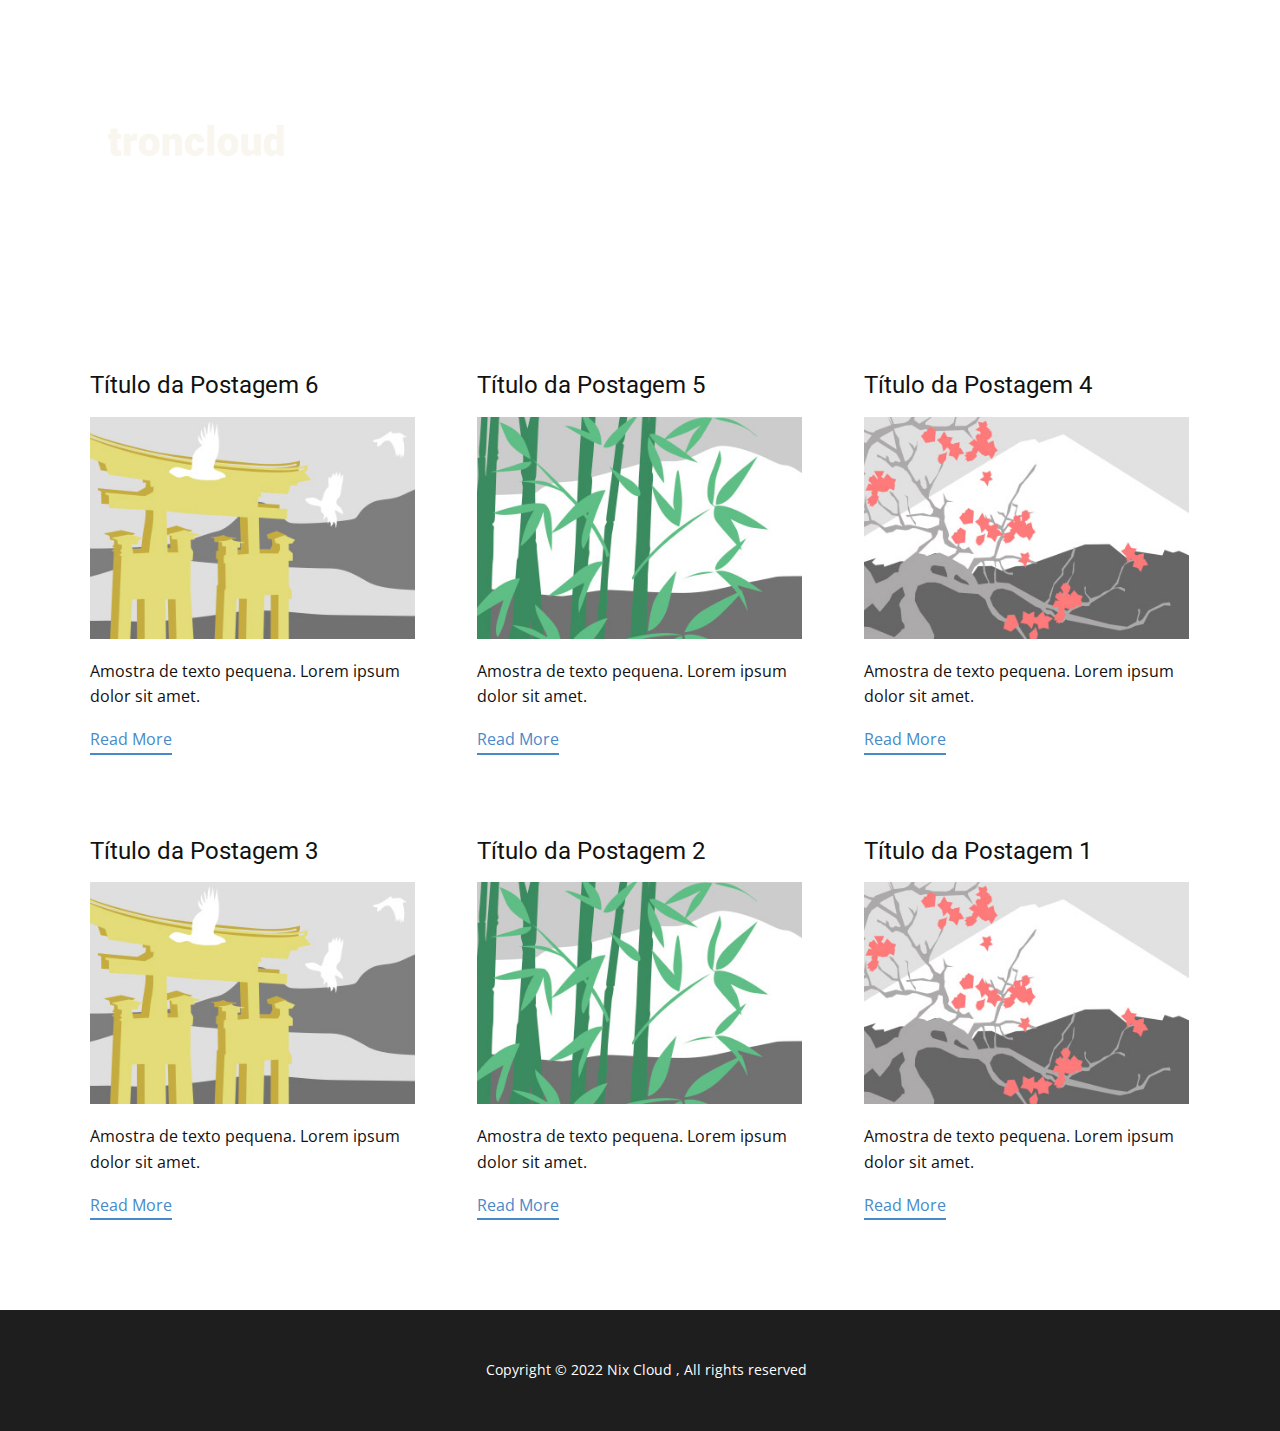
<file: blog/blog.html>
<html style="font-size: 16px;" lang="pt"><head>
    <meta name="viewport" content="width=device-width, initial-scale=1.0">
    <meta charset="utf-8">
    <meta name="keywords" content="">
    <meta name="description" content="">
    <title>Blog Template</title>
    <link rel="stylesheet" href="../nicepage.css" media="screen">
<link rel="stylesheet" href="../Blog-Template.css" media="screen">
    <script class="u-script" type="text/javascript" src="../jquery.js" "="" defer=""></script>
    <script class="u-script" type="text/javascript" src="../nicepage.js" "="" defer=""></script>
    <link rel="icon" href="../images/favicon5.png">
    <link id="u-theme-google-font" rel="stylesheet" href="https://fonts.googleapis.com/css?family=Roboto:100,100i,300,300i,400,400i,500,500i,700,700i,900,900i|Open+Sans:300,300i,400,400i,500,500i,600,600i,700,700i,800,800i">
    
    
    <script type="application/ld+json">{
		"@context": "http://schema.org",
		"@type": "Organization",
		"name": "TronCloud",
		"logo": "images/minimalistic-logo-maker-for-a-senior-housing-center-4800a-el12.png"
}</script>
    <meta name="theme-color" content="#478ac9">
  </head>
  <body class="u-body u-xl-mode" data-lang="pt"><header class="u-clearfix u-header u-header" id="sec-21b1"><div class="u-clearfix u-sheet u-sheet-1">
        <a href="../TronCloud.html#sec-4a72" data-page-id="304178109" class="u-image u-logo u-image-1" data-image-width="4000" data-image-height="4000" title="NeatCloud">
          <img src="../images/minimalistic-logo-maker-for-a-senior-housing-center-4800a-el12.png" class="u-logo-image u-logo-image-1">
        </a>
      </div></header>
    <section class="u-clearfix u-section-1" id="sec-df18">
      <div class="u-clearfix u-sheet u-valign-middle u-sheet-1"><!--blog--><!--blog_options_json--><!--{"type":"Recent","source":"","tags":"","count":""}--><!--/blog_options_json-->
        <div class="u-blog u-expanded-width u-repeater u-repeater-1"><!--blog_post-->
          <div class="u-blog-post u-container-style u-repeater-item u-white u-repeater-item-1">
            <div class="u-container-layout u-similar-container u-valign-top u-container-layout-1"><!--blog_post_header-->
              <h4 class="u-blog-control u-text u-text-1">
                <a class="u-post-header-link" href="../blog/post-5.html">Título da Postagem 6</a>
              </h4><!--/blog_post_header--><!--blog_post_image-->
              <a class="u-post-header-link" href="../blog/post-5.html"><img alt="" class="u-blog-control u-expanded-width u-image u-image-default u-image-1" src="[data-uri]"></a><!--/blog_post_image--><!--blog_post_content-->
              <div class="u-blog-control u-post-content u-text u-text-2 fr-view">Amostra de texto pequena. Lorem ipsum dolor sit amet.</div><!--/blog_post_content--><!--blog_post_readmore-->
              <a href="../blog/post-5.html" class="u-blog-control u-border-2 u-border-palette-1-base u-btn u-btn-rectangle u-button-style u-none u-btn-1"><!--blog_post_readmore_content--><!--options_json--><!--{"content":"Read More","defaultValue":"Ler Mais"}--><!--/options_json-->Read More<!--/blog_post_readmore_content--></a><!--/blog_post_readmore-->
            </div>
          </div><div class="u-blog-post u-container-style u-repeater-item u-video-cover u-white">
            <div class="u-container-layout u-similar-container u-valign-top u-container-layout-2"><!--blog_post_header-->
              <h4 class="u-blog-control u-text u-text-3">
                <a class="u-post-header-link" href="../blog/post-4.html">Título da Postagem 5</a>
              </h4><!--/blog_post_header--><!--blog_post_image-->
              <a class="u-post-header-link" href="../blog/post-4.html"><img alt="" class="u-blog-control u-expanded-width u-image u-image-default u-image-2" src="[data-uri]"></a><!--/blog_post_image--><!--blog_post_content-->
              <div class="u-blog-control u-post-content u-text u-text-4 fr-view">Amostra de texto pequena. Lorem ipsum dolor sit amet.</div><!--/blog_post_content--><!--blog_post_readmore-->
              <a href="../blog/post-4.html" class="u-blog-control u-border-2 u-border-palette-1-base u-btn u-btn-rectangle u-button-style u-none u-btn-2"><!--blog_post_readmore_content--><!--options_json--><!--{"content":"Read More","defaultValue":"Ler Mais"}--><!--/options_json-->Read More<!--/blog_post_readmore_content--></a><!--/blog_post_readmore-->
            </div>
          </div><div class="u-blog-post u-container-style u-repeater-item u-video-cover u-white">
            <div class="u-container-layout u-similar-container u-valign-top u-container-layout-3"><!--blog_post_header-->
              <h4 class="u-blog-control u-text u-text-5">
                <a class="u-post-header-link" href="../blog/post-3.html">Título da Postagem 4</a>
              </h4><!--/blog_post_header--><!--blog_post_image-->
              <a class="u-post-header-link" href="../blog/post-3.html"><img alt="" class="u-blog-control u-expanded-width u-image u-image-default u-image-3" src="[data-uri]"></a><!--/blog_post_image--><!--blog_post_content-->
              <div class="u-blog-control u-post-content u-text u-text-6 fr-view">Amostra de texto pequena. Lorem ipsum dolor sit amet.</div><!--/blog_post_content--><!--blog_post_readmore-->
              <a href="../blog/post-3.html" class="u-blog-control u-border-2 u-border-palette-1-base u-btn u-btn-rectangle u-button-style u-none u-btn-3"><!--blog_post_readmore_content--><!--options_json--><!--{"content":"Read More","defaultValue":"Ler Mais"}--><!--/options_json-->Read More<!--/blog_post_readmore_content--></a><!--/blog_post_readmore-->
            </div>
          </div><div class="u-blog-post u-container-style u-repeater-item u-white u-repeater-item-1">
            <div class="u-container-layout u-similar-container u-valign-top u-container-layout-1"><!--blog_post_header-->
              <h4 class="u-blog-control u-text u-text-1">
                <a class="u-post-header-link" href="../blog/post-2.html">Título da Postagem 3</a>
              </h4><!--/blog_post_header--><!--blog_post_image-->
              <a class="u-post-header-link" href="../blog/post-2.html"><img alt="" class="u-blog-control u-expanded-width u-image u-image-default u-image-1" src="[data-uri]"></a><!--/blog_post_image--><!--blog_post_content-->
              <div class="u-blog-control u-post-content u-text u-text-2 fr-view">Amostra de texto pequena. Lorem ipsum dolor sit amet.</div><!--/blog_post_content--><!--blog_post_readmore-->
              <a href="../blog/post-2.html" class="u-blog-control u-border-2 u-border-palette-1-base u-btn u-btn-rectangle u-button-style u-none u-btn-1"><!--blog_post_readmore_content--><!--options_json--><!--{"content":"Read More","defaultValue":"Ler Mais"}--><!--/options_json-->Read More<!--/blog_post_readmore_content--></a><!--/blog_post_readmore-->
            </div>
          </div><div class="u-blog-post u-container-style u-repeater-item u-video-cover u-white">
            <div class="u-container-layout u-similar-container u-valign-top u-container-layout-2"><!--blog_post_header-->
              <h4 class="u-blog-control u-text u-text-3">
                <a class="u-post-header-link" href="../blog/post-1.html">Título da Postagem 2</a>
              </h4><!--/blog_post_header--><!--blog_post_image-->
              <a class="u-post-header-link" href="../blog/post-1.html"><img alt="" class="u-blog-control u-expanded-width u-image u-image-default u-image-2" src="[data-uri]"></a><!--/blog_post_image--><!--blog_post_content-->
              <div class="u-blog-control u-post-content u-text u-text-4 fr-view">Amostra de texto pequena. Lorem ipsum dolor sit amet.</div><!--/blog_post_content--><!--blog_post_readmore-->
              <a href="../blog/post-1.html" class="u-blog-control u-border-2 u-border-palette-1-base u-btn u-btn-rectangle u-button-style u-none u-btn-2"><!--blog_post_readmore_content--><!--options_json--><!--{"content":"Read More","defaultValue":"Ler Mais"}--><!--/options_json-->Read More<!--/blog_post_readmore_content--></a><!--/blog_post_readmore-->
            </div>
          </div><div class="u-blog-post u-container-style u-repeater-item u-video-cover u-white">
            <div class="u-container-layout u-similar-container u-valign-top u-container-layout-3"><!--blog_post_header-->
              <h4 class="u-blog-control u-text u-text-5">
                <a class="u-post-header-link" href="../blog/post.html">Título da Postagem 1</a>
              </h4><!--/blog_post_header--><!--blog_post_image-->
              <a class="u-post-header-link" href="../blog/post.html"><img alt="" class="u-blog-control u-expanded-width u-image u-image-default u-image-3" src="[data-uri]"></a><!--/blog_post_image--><!--blog_post_content-->
              <div class="u-blog-control u-post-content u-text u-text-6 fr-view">Amostra de texto pequena. Lorem ipsum dolor sit amet.</div><!--/blog_post_content--><!--blog_post_readmore-->
              <a href="../blog/post.html" class="u-blog-control u-border-2 u-border-palette-1-base u-btn u-btn-rectangle u-button-style u-none u-btn-3"><!--blog_post_readmore_content--><!--options_json--><!--{"content":"Read More","defaultValue":"Ler Mais"}--><!--/options_json-->Read More<!--/blog_post_readmore_content--></a><!--/blog_post_readmore-->
            </div>
          </div><!--/blog_post--><!--blog_post-->
          <!--/blog_post--><!--blog_post-->
          <!--/blog_post-->
        </div><!--/blog-->
      </div>
    </section>
    
    
    <footer class="u-align-center u-clearfix u-custom-color-1 u-footer u-footer" id="sec-1ea3"><div class="u-clearfix u-sheet u-sheet-1">
        <p class="u-small-text u-text u-text-variant u-text-1"> &nbsp;&nbsp;&nbsp;Copyright © 2022 Nix Cloud , All rights reserved</p>
      </div></footer>
  
</body></html>
</file>
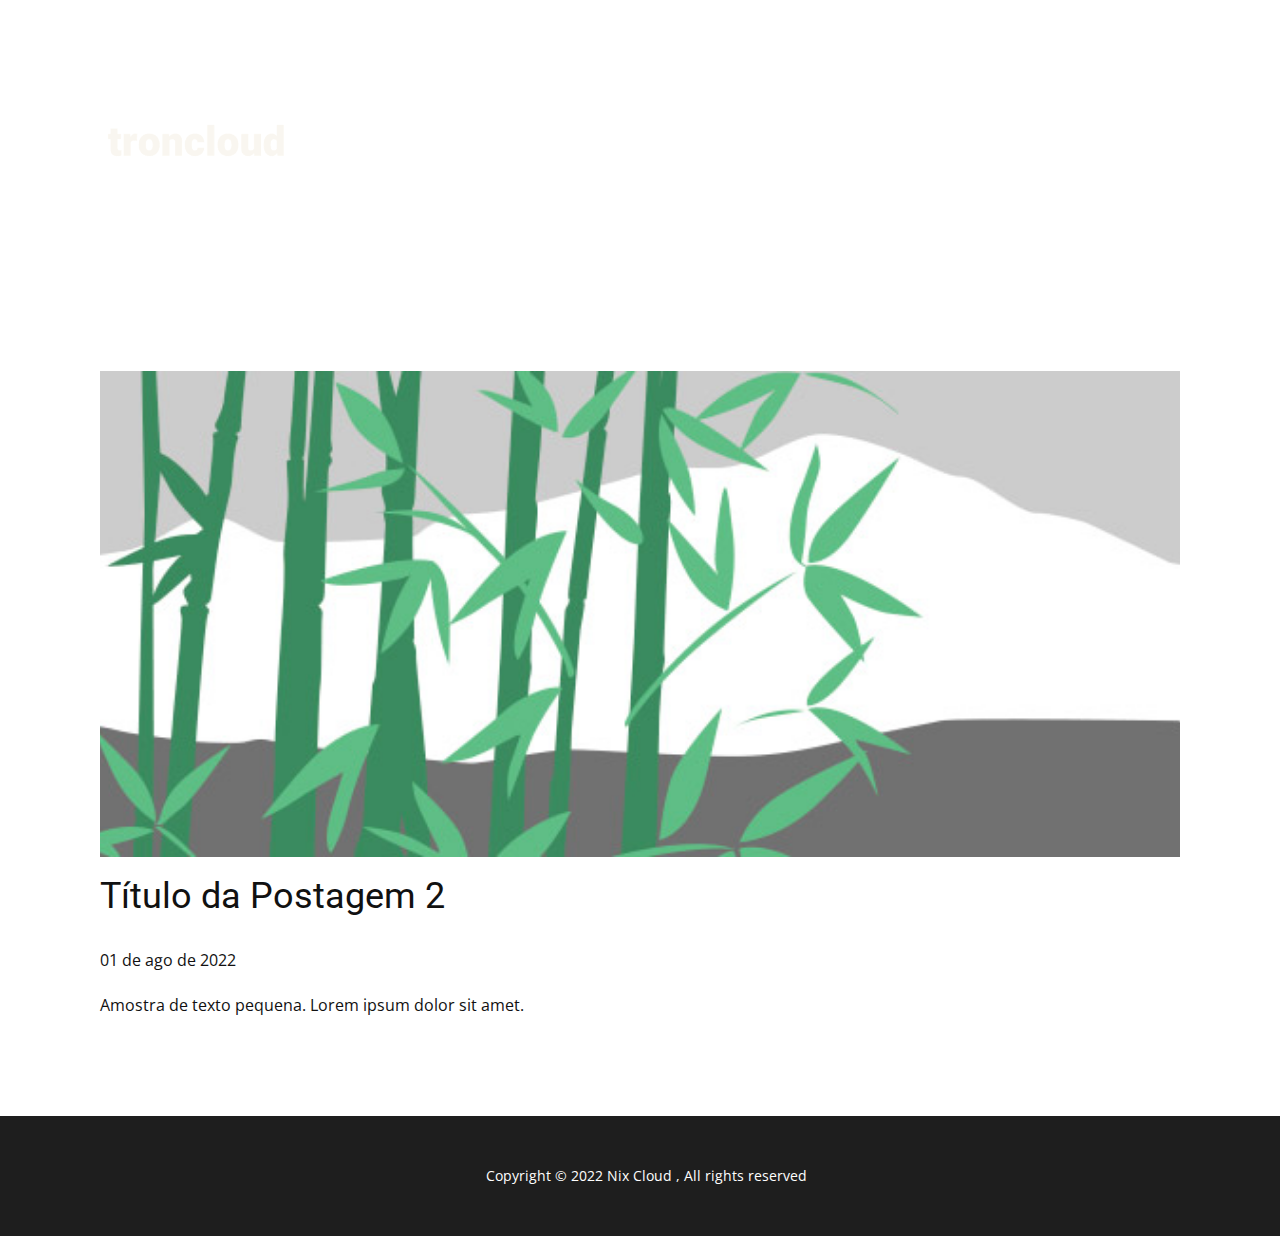
<file: blog/post-1.html>
<!doctype html>
<html style="font-size: 16px;" lang="pt"><head>
    <meta name="viewport" content="width=device-width, initial-scale=1.0">
    <meta charset="utf-8">
    <meta name="keywords" content="Título da Postagem 1">
    <meta name="description" content="">
    <title>Título da Postagem 2</title>
    <link rel="stylesheet" href="../nicepage.css" media="screen">
<link rel="stylesheet" href="../Post-Template.css" media="screen">
    <script class="u-script" type="text/javascript" src="../jquery.js" "="" defer=""></script>
    <script class="u-script" type="text/javascript" src="../nicepage.js" "="" defer=""></script>
    <link rel="icon" href="../images/favicon5.png">
    <link id="u-theme-google-font" rel="stylesheet" href="https://fonts.googleapis.com/css?family=Roboto:100,100i,300,300i,400,400i,500,500i,700,700i,900,900i|Open+Sans:300,300i,400,400i,500,500i,600,600i,700,700i,800,800i">
    
    
    <script type="application/ld+json">{
		"@context": "http://schema.org",
		"@type": "Organization",
		"name": "TronCloud",
		"logo": "images/minimalistic-logo-maker-for-a-senior-housing-center-4800a-el12.png"
}</script>
    <meta name="theme-color" content="#478ac9">
  </head>
  <body class="u-body u-xl-mode" data-lang="pt"><header class="u-clearfix u-header u-header" id="sec-21b1"><div class="u-clearfix u-sheet u-sheet-1">
        <a href="../TronCloud.html#sec-4a72" data-page-id="304178109" class="u-image u-logo u-image-1" data-image-width="4000" data-image-height="4000" title="NeatCloud">
          <img src="../images/minimalistic-logo-maker-for-a-senior-housing-center-4800a-el12.png" class="u-logo-image u-logo-image-1">
        </a>
      </div></header>
    <section class="u-align-center u-clearfix u-section-1" id="sec-5227">
      <div class="u-clearfix u-sheet u-valign-middle-md u-valign-middle-sm u-valign-middle-xs u-sheet-1"><!--post_details--><!--post_details_options_json--><!--{"source":""}--><!--/post_details_options_json--><!--blog_post-->
        <div class="u-container-style u-expanded-width u-post-details u-post-details-1">
          <div class="u-container-layout u-valign-middle u-container-layout-1"><!--blog_post_image-->
            <img alt="" class="u-blog-control u-expanded-width u-image u-image-default u-image-1" src="[data-uri]"><!--/blog_post_image--><!--blog_post_header-->
            <h2 class="u-blog-control u-text u-text-1">Título da Postagem 2</h2><!--/blog_post_header--><!--blog_post_metadata-->
            <div class="u-blog-control u-metadata u-metadata-1"><!--blog_post_metadata_date-->
              <span class="u-meta-date u-meta-icon">01 de ago de 2022</span><!--/blog_post_metadata_date--><!--blog_post_metadata_category-->
              <!--/blog_post_metadata_category--><!--blog_post_metadata_comments-->
              <!--/blog_post_metadata_comments-->
            </div><!--/blog_post_metadata--><!--blog_post_content-->
            <div class="u-align-justify u-blog-control u-post-content u-text u-text-2 fr-view">
  Amostra de texto pequena. Lorem ipsum dolor sit amet.
  </div><!--/blog_post_content-->
          </div>
        </div><!--/blog_post--><!--/post_details-->
      </div>
    </section>
    
    
    <footer class="u-align-center u-clearfix u-custom-color-1 u-footer u-footer" id="sec-1ea3"><div class="u-clearfix u-sheet u-sheet-1">
        <p class="u-small-text u-text u-text-variant u-text-1"> &nbsp;&nbsp;&nbsp;Copyright © 2022 Nix Cloud , All rights reserved</p>
      </div></footer>
  
</body></html>
</file>
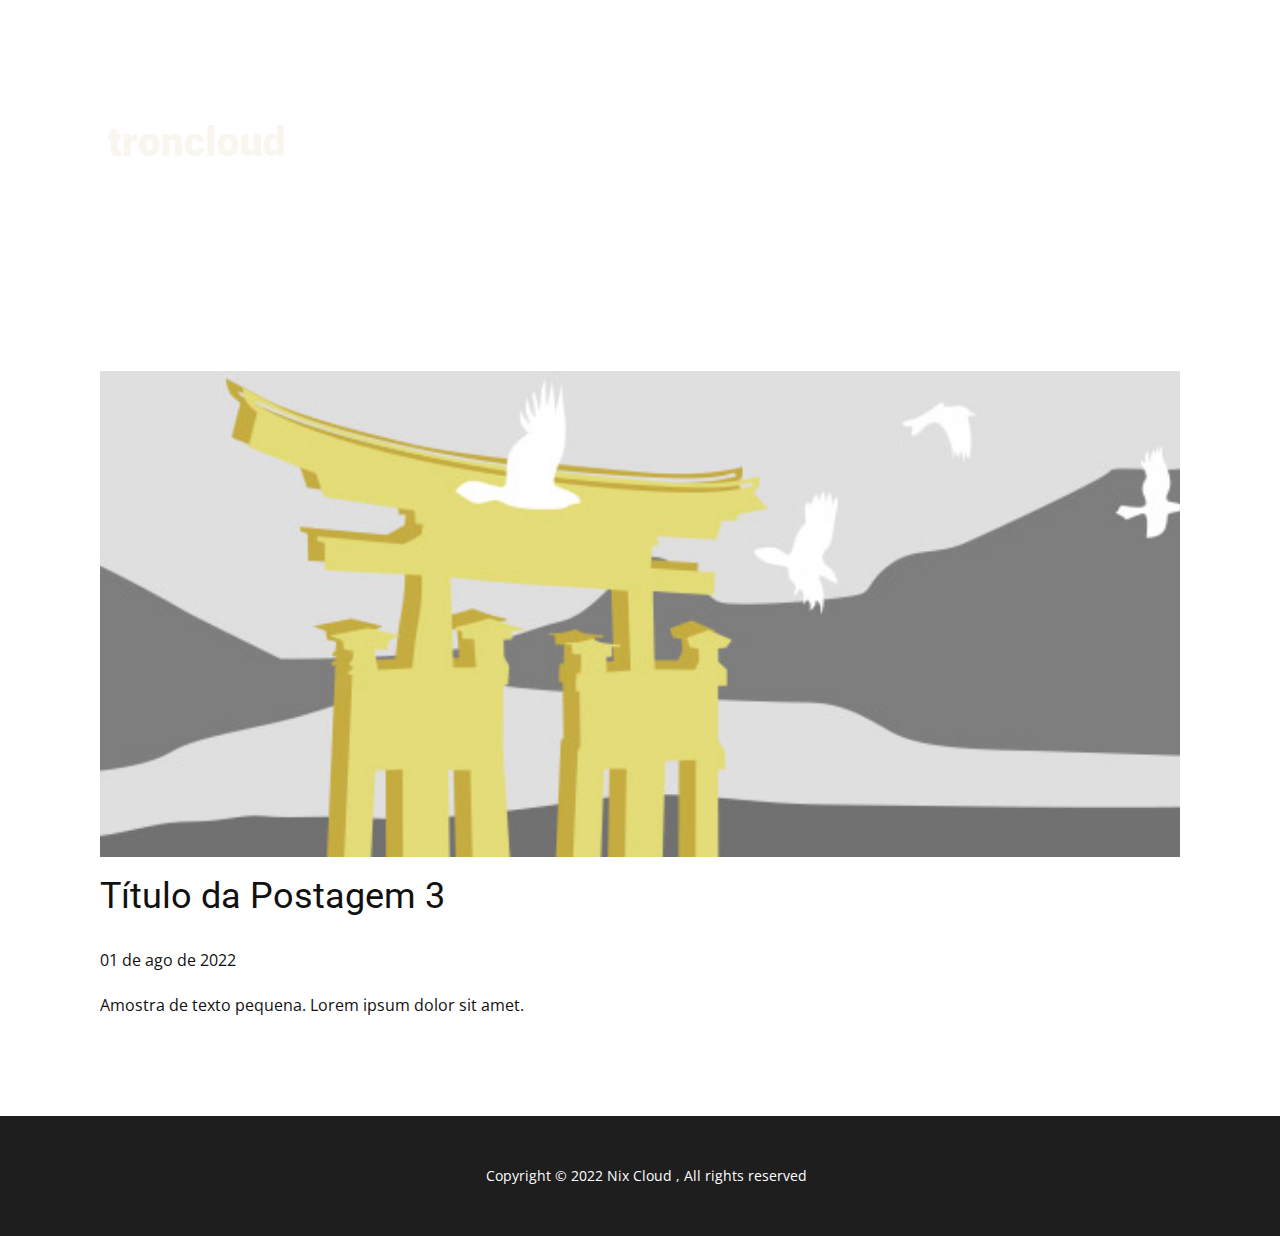
<file: blog/post-2.html>
<!doctype html>
<html style="font-size: 16px;" lang="pt"><head>
    <meta name="viewport" content="width=device-width, initial-scale=1.0">
    <meta charset="utf-8">
    <meta name="keywords" content="Título da Postagem 1">
    <meta name="description" content="">
    <title>Título da Postagem 3</title>
    <link rel="stylesheet" href="../nicepage.css" media="screen">
<link rel="stylesheet" href="../Post-Template.css" media="screen">
    <script class="u-script" type="text/javascript" src="../jquery.js" "="" defer=""></script>
    <script class="u-script" type="text/javascript" src="../nicepage.js" "="" defer=""></script>
    <link rel="icon" href="../images/favicon5.png">
    <link id="u-theme-google-font" rel="stylesheet" href="https://fonts.googleapis.com/css?family=Roboto:100,100i,300,300i,400,400i,500,500i,700,700i,900,900i|Open+Sans:300,300i,400,400i,500,500i,600,600i,700,700i,800,800i">
    
    
    <script type="application/ld+json">{
		"@context": "http://schema.org",
		"@type": "Organization",
		"name": "TronCloud",
		"logo": "images/minimalistic-logo-maker-for-a-senior-housing-center-4800a-el12.png"
}</script>
    <meta name="theme-color" content="#478ac9">
  </head>
  <body class="u-body u-xl-mode" data-lang="pt"><header class="u-clearfix u-header u-header" id="sec-21b1"><div class="u-clearfix u-sheet u-sheet-1">
        <a href="../TronCloud.html#sec-4a72" data-page-id="304178109" class="u-image u-logo u-image-1" data-image-width="4000" data-image-height="4000" title="NeatCloud">
          <img src="../images/minimalistic-logo-maker-for-a-senior-housing-center-4800a-el12.png" class="u-logo-image u-logo-image-1">
        </a>
      </div></header>
    <section class="u-align-center u-clearfix u-section-1" id="sec-5227">
      <div class="u-clearfix u-sheet u-valign-middle-md u-valign-middle-sm u-valign-middle-xs u-sheet-1"><!--post_details--><!--post_details_options_json--><!--{"source":""}--><!--/post_details_options_json--><!--blog_post-->
        <div class="u-container-style u-expanded-width u-post-details u-post-details-1">
          <div class="u-container-layout u-valign-middle u-container-layout-1"><!--blog_post_image-->
            <img alt="" class="u-blog-control u-expanded-width u-image u-image-default u-image-1" src="[data-uri]"><!--/blog_post_image--><!--blog_post_header-->
            <h2 class="u-blog-control u-text u-text-1">Título da Postagem 3</h2><!--/blog_post_header--><!--blog_post_metadata-->
            <div class="u-blog-control u-metadata u-metadata-1"><!--blog_post_metadata_date-->
              <span class="u-meta-date u-meta-icon">01 de ago de 2022</span><!--/blog_post_metadata_date--><!--blog_post_metadata_category-->
              <!--/blog_post_metadata_category--><!--blog_post_metadata_comments-->
              <!--/blog_post_metadata_comments-->
            </div><!--/blog_post_metadata--><!--blog_post_content-->
            <div class="u-align-justify u-blog-control u-post-content u-text u-text-2 fr-view">
  Amostra de texto pequena. Lorem ipsum dolor sit amet.
  </div><!--/blog_post_content-->
          </div>
        </div><!--/blog_post--><!--/post_details-->
      </div>
    </section>
    
    
    <footer class="u-align-center u-clearfix u-custom-color-1 u-footer u-footer" id="sec-1ea3"><div class="u-clearfix u-sheet u-sheet-1">
        <p class="u-small-text u-text u-text-variant u-text-1"> &nbsp;&nbsp;&nbsp;Copyright © 2022 Nix Cloud , All rights reserved</p>
      </div></footer>
  
</body></html>
</file>
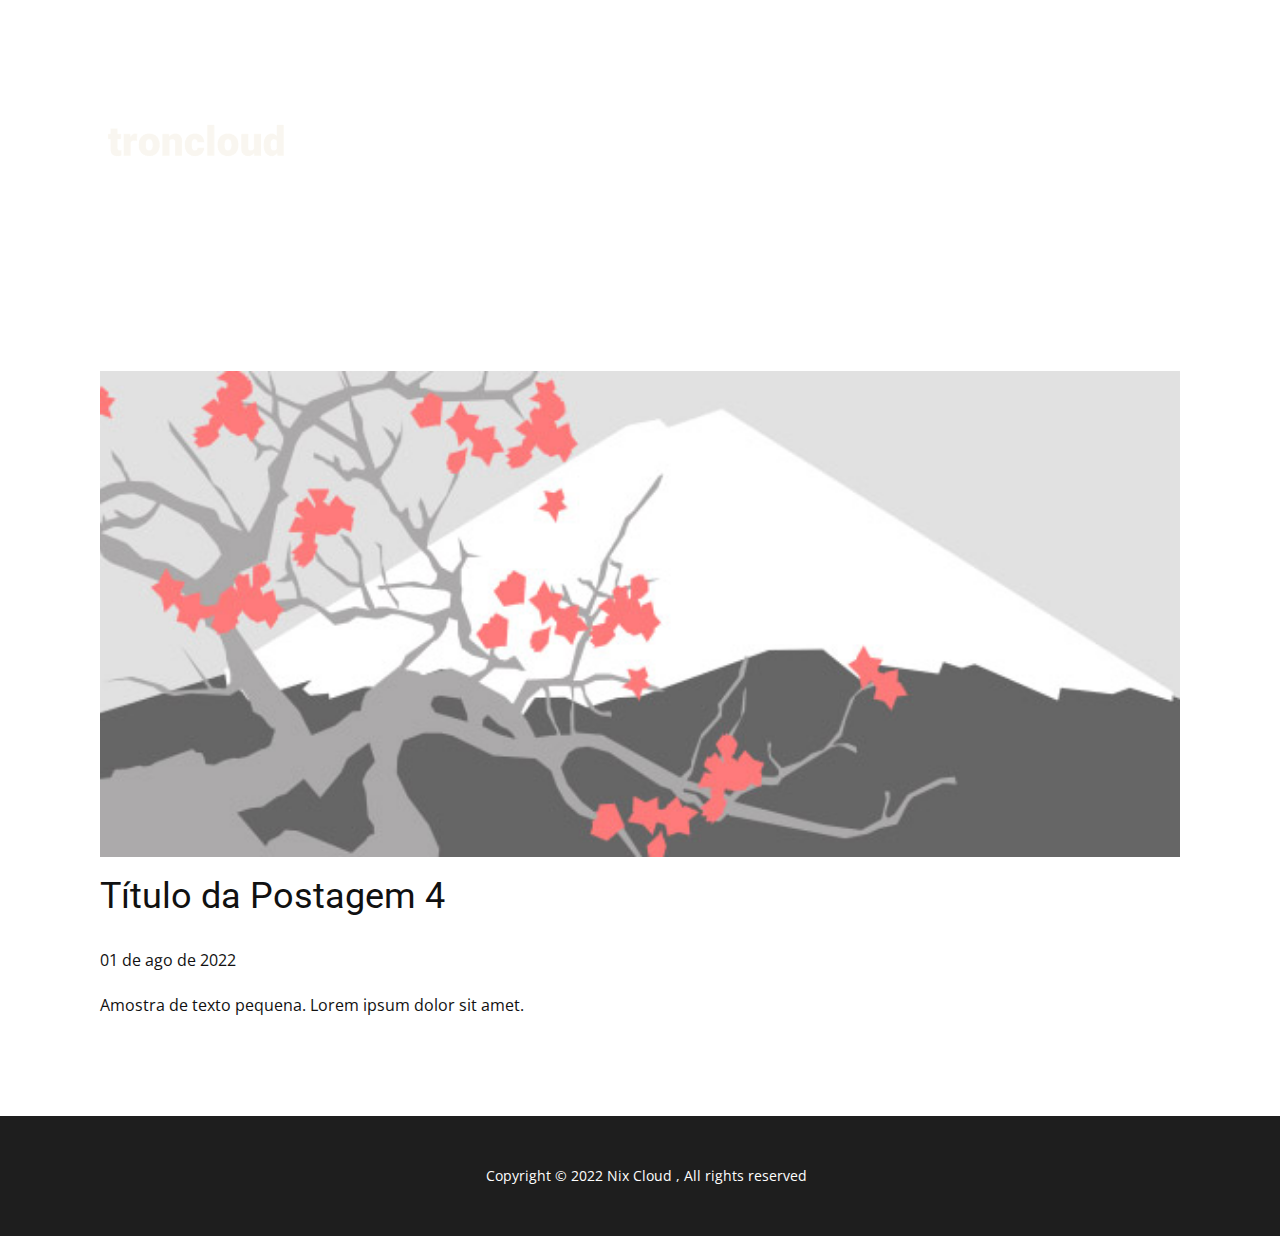
<file: blog/post-3.html>
<!doctype html>
<html style="font-size: 16px;" lang="pt"><head>
    <meta name="viewport" content="width=device-width, initial-scale=1.0">
    <meta charset="utf-8">
    <meta name="keywords" content="Título da Postagem 1">
    <meta name="description" content="">
    <title>Título da Postagem 4</title>
    <link rel="stylesheet" href="../nicepage.css" media="screen">
<link rel="stylesheet" href="../Post-Template.css" media="screen">
    <script class="u-script" type="text/javascript" src="../jquery.js" "="" defer=""></script>
    <script class="u-script" type="text/javascript" src="../nicepage.js" "="" defer=""></script>
    <link rel="icon" href="../images/favicon5.png">
    <link id="u-theme-google-font" rel="stylesheet" href="https://fonts.googleapis.com/css?family=Roboto:100,100i,300,300i,400,400i,500,500i,700,700i,900,900i|Open+Sans:300,300i,400,400i,500,500i,600,600i,700,700i,800,800i">
    
    
    <script type="application/ld+json">{
		"@context": "http://schema.org",
		"@type": "Organization",
		"name": "TronCloud",
		"logo": "images/minimalistic-logo-maker-for-a-senior-housing-center-4800a-el12.png"
}</script>
    <meta name="theme-color" content="#478ac9">
  </head>
  <body class="u-body u-xl-mode" data-lang="pt"><header class="u-clearfix u-header u-header" id="sec-21b1"><div class="u-clearfix u-sheet u-sheet-1">
        <a href="../TronCloud.html#sec-4a72" data-page-id="304178109" class="u-image u-logo u-image-1" data-image-width="4000" data-image-height="4000" title="NeatCloud">
          <img src="../images/minimalistic-logo-maker-for-a-senior-housing-center-4800a-el12.png" class="u-logo-image u-logo-image-1">
        </a>
      </div></header>
    <section class="u-align-center u-clearfix u-section-1" id="sec-5227">
      <div class="u-clearfix u-sheet u-valign-middle-md u-valign-middle-sm u-valign-middle-xs u-sheet-1"><!--post_details--><!--post_details_options_json--><!--{"source":""}--><!--/post_details_options_json--><!--blog_post-->
        <div class="u-container-style u-expanded-width u-post-details u-post-details-1">
          <div class="u-container-layout u-valign-middle u-container-layout-1"><!--blog_post_image-->
            <img alt="" class="u-blog-control u-expanded-width u-image u-image-default u-image-1" src="[data-uri]"><!--/blog_post_image--><!--blog_post_header-->
            <h2 class="u-blog-control u-text u-text-1">Título da Postagem 4</h2><!--/blog_post_header--><!--blog_post_metadata-->
            <div class="u-blog-control u-metadata u-metadata-1"><!--blog_post_metadata_date-->
              <span class="u-meta-date u-meta-icon">01 de ago de 2022</span><!--/blog_post_metadata_date--><!--blog_post_metadata_category-->
              <!--/blog_post_metadata_category--><!--blog_post_metadata_comments-->
              <!--/blog_post_metadata_comments-->
            </div><!--/blog_post_metadata--><!--blog_post_content-->
            <div class="u-align-justify u-blog-control u-post-content u-text u-text-2 fr-view">
  Amostra de texto pequena. Lorem ipsum dolor sit amet.
  </div><!--/blog_post_content-->
          </div>
        </div><!--/blog_post--><!--/post_details-->
      </div>
    </section>
    
    
    <footer class="u-align-center u-clearfix u-custom-color-1 u-footer u-footer" id="sec-1ea3"><div class="u-clearfix u-sheet u-sheet-1">
        <p class="u-small-text u-text u-text-variant u-text-1"> &nbsp;&nbsp;&nbsp;Copyright © 2022 Nix Cloud , All rights reserved</p>
      </div></footer>
  
</body></html>
</file>
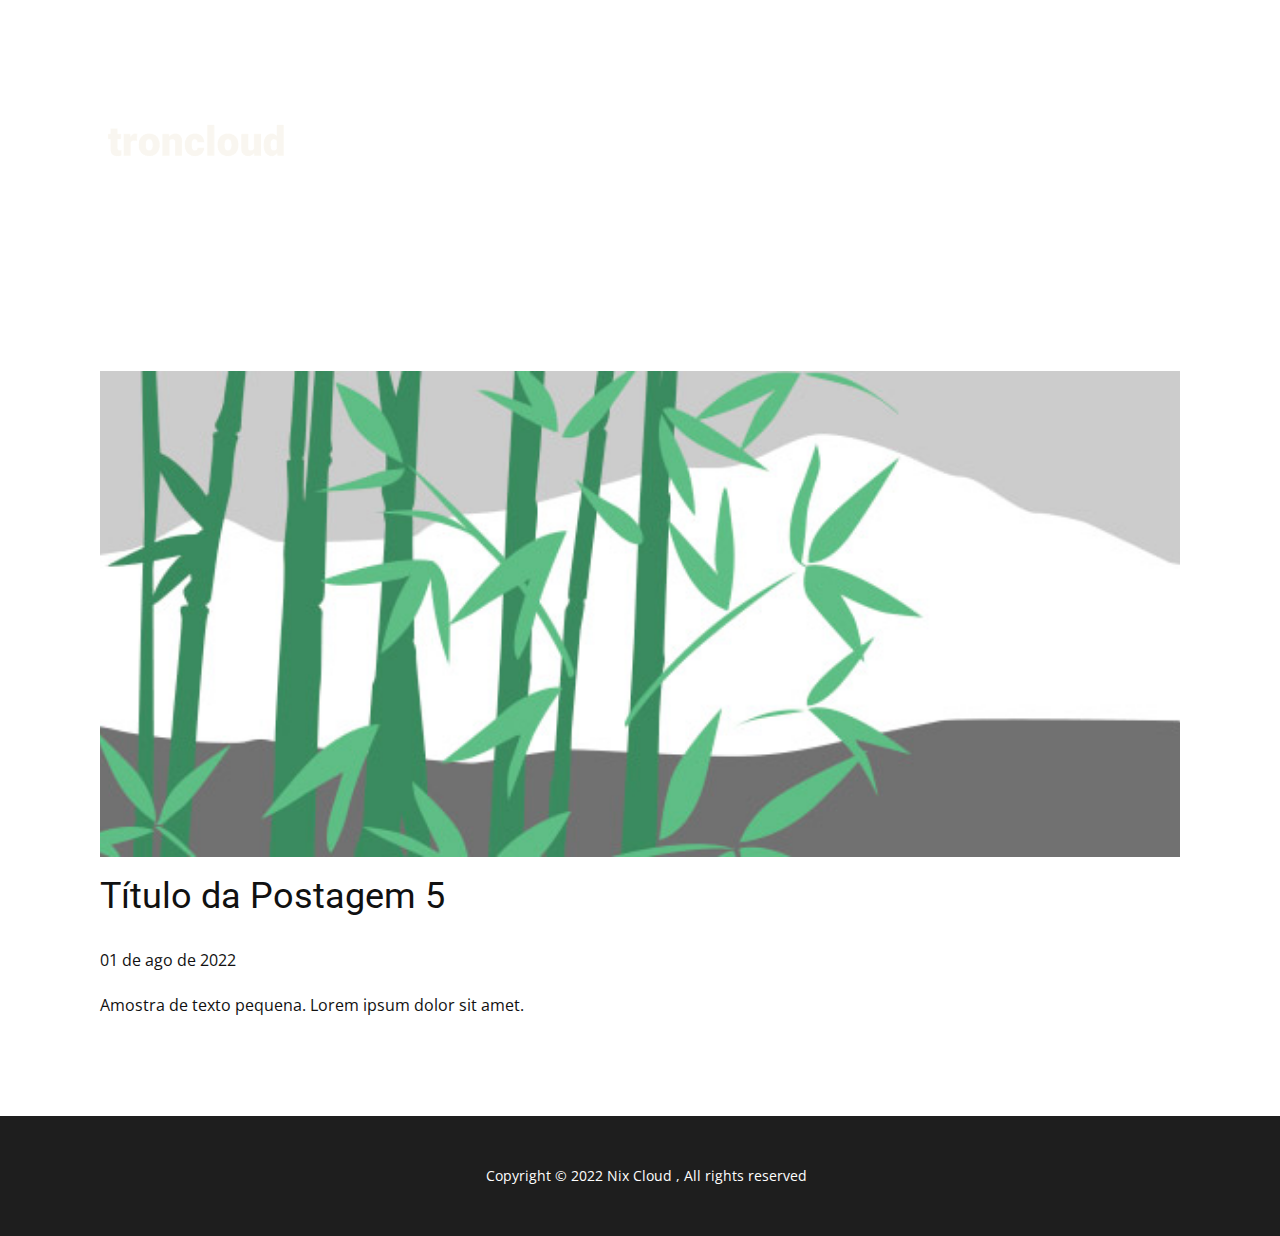
<file: blog/post-4.html>
<!doctype html>
<html style="font-size: 16px;" lang="pt"><head>
    <meta name="viewport" content="width=device-width, initial-scale=1.0">
    <meta charset="utf-8">
    <meta name="keywords" content="Título da Postagem 1">
    <meta name="description" content="">
    <title>Título da Postagem 5</title>
    <link rel="stylesheet" href="../nicepage.css" media="screen">
<link rel="stylesheet" href="../Post-Template.css" media="screen">
    <script class="u-script" type="text/javascript" src="../jquery.js" "="" defer=""></script>
    <script class="u-script" type="text/javascript" src="../nicepage.js" "="" defer=""></script>
    <link rel="icon" href="../images/favicon5.png">
    <link id="u-theme-google-font" rel="stylesheet" href="https://fonts.googleapis.com/css?family=Roboto:100,100i,300,300i,400,400i,500,500i,700,700i,900,900i|Open+Sans:300,300i,400,400i,500,500i,600,600i,700,700i,800,800i">
    
    
    <script type="application/ld+json">{
		"@context": "http://schema.org",
		"@type": "Organization",
		"name": "TronCloud",
		"logo": "images/minimalistic-logo-maker-for-a-senior-housing-center-4800a-el12.png"
}</script>
    <meta name="theme-color" content="#478ac9">
  </head>
  <body class="u-body u-xl-mode" data-lang="pt"><header class="u-clearfix u-header u-header" id="sec-21b1"><div class="u-clearfix u-sheet u-sheet-1">
        <a href="../TronCloud.html#sec-4a72" data-page-id="304178109" class="u-image u-logo u-image-1" data-image-width="4000" data-image-height="4000" title="NeatCloud">
          <img src="../images/minimalistic-logo-maker-for-a-senior-housing-center-4800a-el12.png" class="u-logo-image u-logo-image-1">
        </a>
      </div></header>
    <section class="u-align-center u-clearfix u-section-1" id="sec-5227">
      <div class="u-clearfix u-sheet u-valign-middle-md u-valign-middle-sm u-valign-middle-xs u-sheet-1"><!--post_details--><!--post_details_options_json--><!--{"source":""}--><!--/post_details_options_json--><!--blog_post-->
        <div class="u-container-style u-expanded-width u-post-details u-post-details-1">
          <div class="u-container-layout u-valign-middle u-container-layout-1"><!--blog_post_image-->
            <img alt="" class="u-blog-control u-expanded-width u-image u-image-default u-image-1" src="[data-uri]"><!--/blog_post_image--><!--blog_post_header-->
            <h2 class="u-blog-control u-text u-text-1">Título da Postagem 5</h2><!--/blog_post_header--><!--blog_post_metadata-->
            <div class="u-blog-control u-metadata u-metadata-1"><!--blog_post_metadata_date-->
              <span class="u-meta-date u-meta-icon">01 de ago de 2022</span><!--/blog_post_metadata_date--><!--blog_post_metadata_category-->
              <!--/blog_post_metadata_category--><!--blog_post_metadata_comments-->
              <!--/blog_post_metadata_comments-->
            </div><!--/blog_post_metadata--><!--blog_post_content-->
            <div class="u-align-justify u-blog-control u-post-content u-text u-text-2 fr-view">
  Amostra de texto pequena. Lorem ipsum dolor sit amet.
  </div><!--/blog_post_content-->
          </div>
        </div><!--/blog_post--><!--/post_details-->
      </div>
    </section>
    
    
    <footer class="u-align-center u-clearfix u-custom-color-1 u-footer u-footer" id="sec-1ea3"><div class="u-clearfix u-sheet u-sheet-1">
        <p class="u-small-text u-text u-text-variant u-text-1"> &nbsp;&nbsp;&nbsp;Copyright © 2022 Nix Cloud , All rights reserved</p>
      </div></footer>
  
</body></html>
</file>
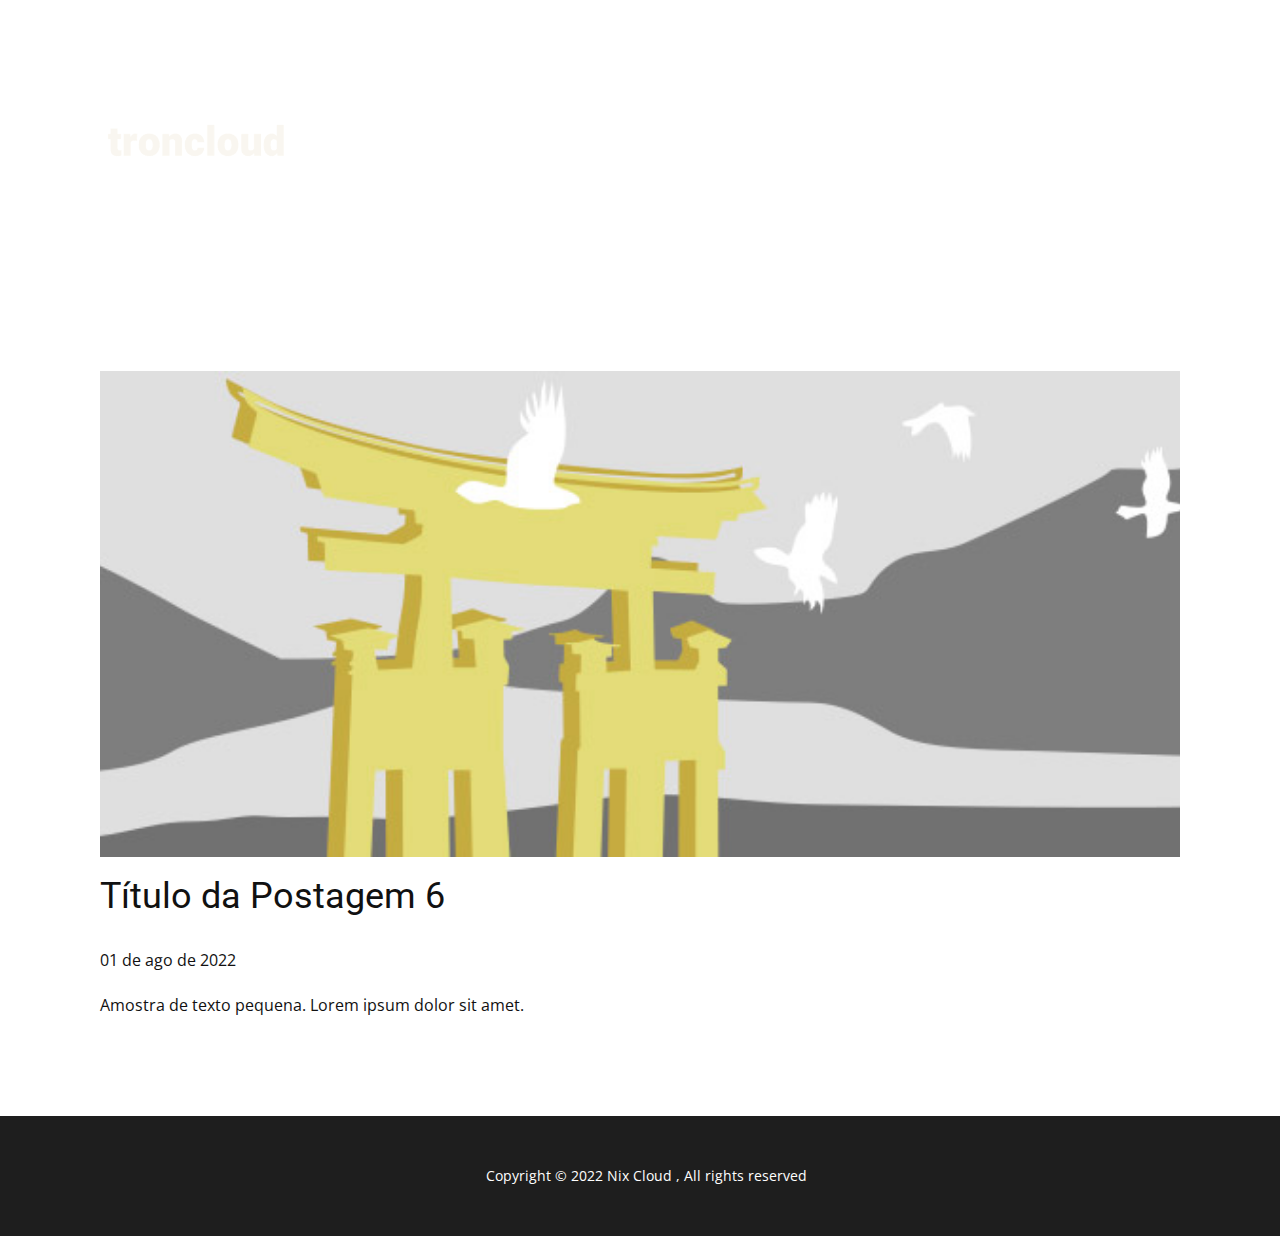
<file: blog/post-5.html>
<!doctype html>
<html style="font-size: 16px;" lang="pt"><head>
    <meta name="viewport" content="width=device-width, initial-scale=1.0">
    <meta charset="utf-8">
    <meta name="keywords" content="Título da Postagem 1">
    <meta name="description" content="">
    <title>Título da Postagem 6</title>
    <link rel="stylesheet" href="../nicepage.css" media="screen">
<link rel="stylesheet" href="../Post-Template.css" media="screen">
    <script class="u-script" type="text/javascript" src="../jquery.js" "="" defer=""></script>
    <script class="u-script" type="text/javascript" src="../nicepage.js" "="" defer=""></script>
    <link rel="icon" href="../images/favicon5.png">
    <link id="u-theme-google-font" rel="stylesheet" href="https://fonts.googleapis.com/css?family=Roboto:100,100i,300,300i,400,400i,500,500i,700,700i,900,900i|Open+Sans:300,300i,400,400i,500,500i,600,600i,700,700i,800,800i">
    
    
    <script type="application/ld+json">{
		"@context": "http://schema.org",
		"@type": "Organization",
		"name": "TronCloud",
		"logo": "images/minimalistic-logo-maker-for-a-senior-housing-center-4800a-el12.png"
}</script>
    <meta name="theme-color" content="#478ac9">
  </head>
  <body class="u-body u-xl-mode" data-lang="pt"><header class="u-clearfix u-header u-header" id="sec-21b1"><div class="u-clearfix u-sheet u-sheet-1">
        <a href="../TronCloud.html#sec-4a72" data-page-id="304178109" class="u-image u-logo u-image-1" data-image-width="4000" data-image-height="4000" title="NeatCloud">
          <img src="../images/minimalistic-logo-maker-for-a-senior-housing-center-4800a-el12.png" class="u-logo-image u-logo-image-1">
        </a>
      </div></header>
    <section class="u-align-center u-clearfix u-section-1" id="sec-5227">
      <div class="u-clearfix u-sheet u-valign-middle-md u-valign-middle-sm u-valign-middle-xs u-sheet-1"><!--post_details--><!--post_details_options_json--><!--{"source":""}--><!--/post_details_options_json--><!--blog_post-->
        <div class="u-container-style u-expanded-width u-post-details u-post-details-1">
          <div class="u-container-layout u-valign-middle u-container-layout-1"><!--blog_post_image-->
            <img alt="" class="u-blog-control u-expanded-width u-image u-image-default u-image-1" src="[data-uri]"><!--/blog_post_image--><!--blog_post_header-->
            <h2 class="u-blog-control u-text u-text-1">Título da Postagem 6</h2><!--/blog_post_header--><!--blog_post_metadata-->
            <div class="u-blog-control u-metadata u-metadata-1"><!--blog_post_metadata_date-->
              <span class="u-meta-date u-meta-icon">01 de ago de 2022</span><!--/blog_post_metadata_date--><!--blog_post_metadata_category-->
              <!--/blog_post_metadata_category--><!--blog_post_metadata_comments-->
              <!--/blog_post_metadata_comments-->
            </div><!--/blog_post_metadata--><!--blog_post_content-->
            <div class="u-align-justify u-blog-control u-post-content u-text u-text-2 fr-view">
  Amostra de texto pequena. Lorem ipsum dolor sit amet.
  </div><!--/blog_post_content-->
          </div>
        </div><!--/blog_post--><!--/post_details-->
      </div>
    </section>
    
    
    <footer class="u-align-center u-clearfix u-custom-color-1 u-footer u-footer" id="sec-1ea3"><div class="u-clearfix u-sheet u-sheet-1">
        <p class="u-small-text u-text u-text-variant u-text-1"> &nbsp;&nbsp;&nbsp;Copyright © 2022 Nix Cloud , All rights reserved</p>
      </div></footer>
  
</body></html>
</file>
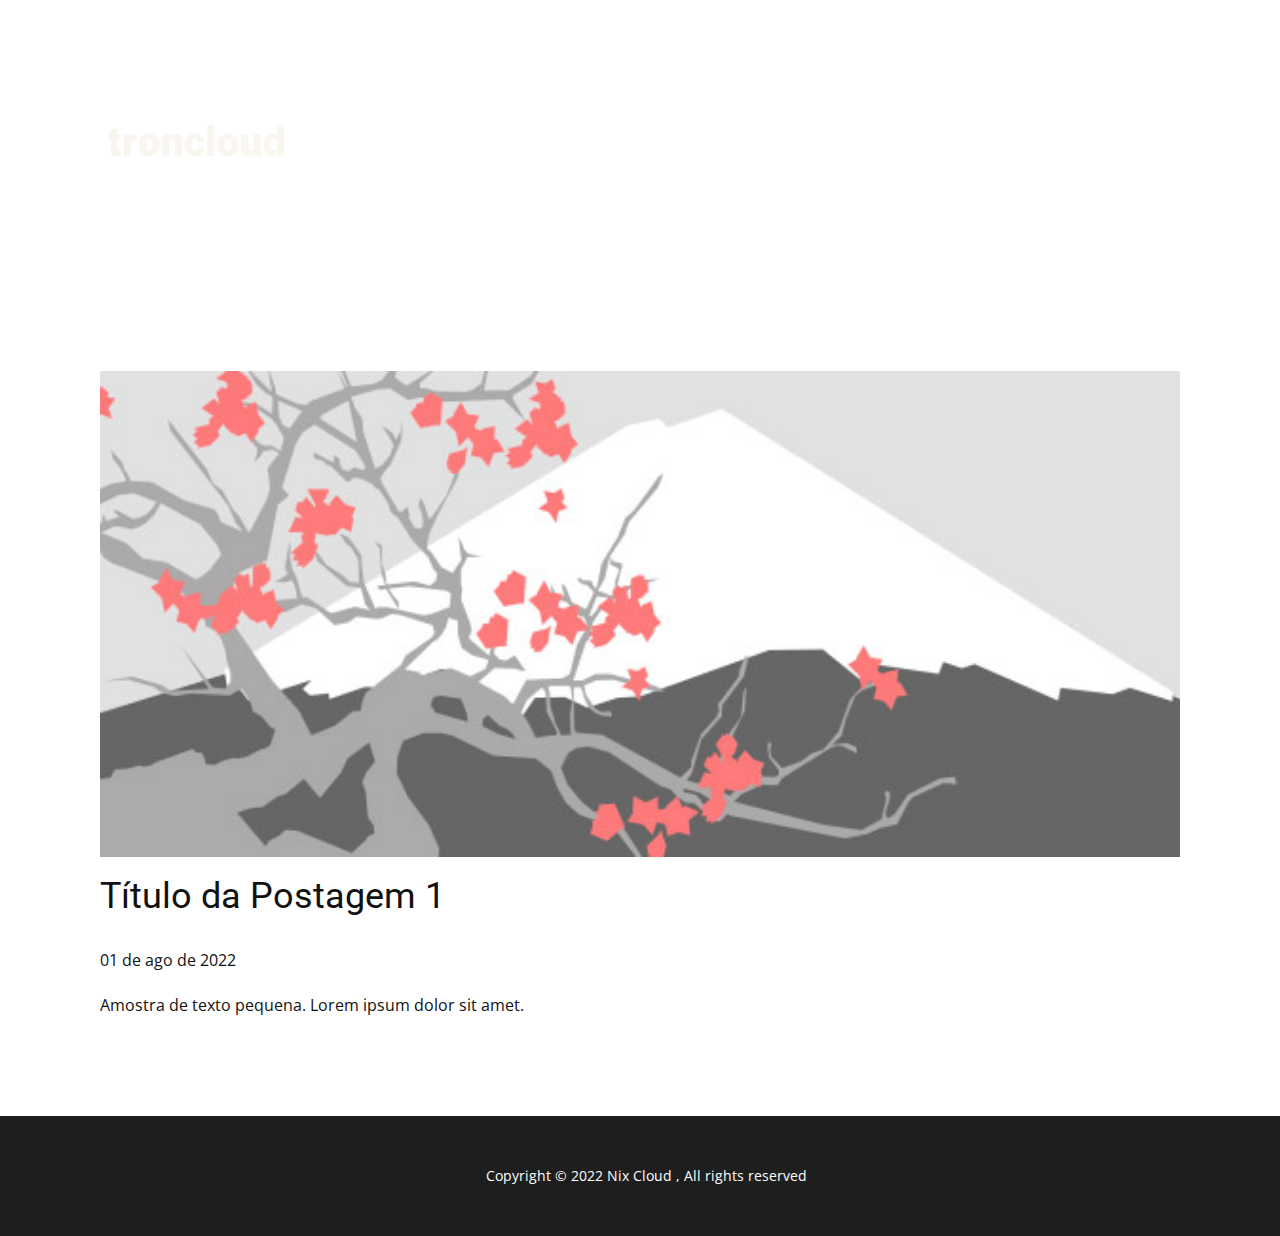
<file: blog/post.html>
<!doctype html>
<html style="font-size: 16px;" lang="pt"><head>
    <meta name="viewport" content="width=device-width, initial-scale=1.0">
    <meta charset="utf-8">
    <meta name="keywords" content="Título da Postagem 1">
    <meta name="description" content="">
    <title>Título da Postagem 1</title>
    <link rel="stylesheet" href="../nicepage.css" media="screen">
<link rel="stylesheet" href="../Post-Template.css" media="screen">
    <script class="u-script" type="text/javascript" src="../jquery.js" "="" defer=""></script>
    <script class="u-script" type="text/javascript" src="../nicepage.js" "="" defer=""></script>
    <link rel="icon" href="../images/favicon5.png">
    <link id="u-theme-google-font" rel="stylesheet" href="https://fonts.googleapis.com/css?family=Roboto:100,100i,300,300i,400,400i,500,500i,700,700i,900,900i|Open+Sans:300,300i,400,400i,500,500i,600,600i,700,700i,800,800i">
    
    
    <script type="application/ld+json">{
		"@context": "http://schema.org",
		"@type": "Organization",
		"name": "TronCloud",
		"logo": "images/minimalistic-logo-maker-for-a-senior-housing-center-4800a-el12.png"
}</script>
    <meta name="theme-color" content="#478ac9">
  </head>
  <body class="u-body u-xl-mode" data-lang="pt"><header class="u-clearfix u-header u-header" id="sec-21b1"><div class="u-clearfix u-sheet u-sheet-1">
        <a href="../TronCloud.html#sec-4a72" data-page-id="304178109" class="u-image u-logo u-image-1" data-image-width="4000" data-image-height="4000" title="NeatCloud">
          <img src="../images/minimalistic-logo-maker-for-a-senior-housing-center-4800a-el12.png" class="u-logo-image u-logo-image-1">
        </a>
      </div></header>
    <section class="u-align-center u-clearfix u-section-1" id="sec-5227">
      <div class="u-clearfix u-sheet u-valign-middle-md u-valign-middle-sm u-valign-middle-xs u-sheet-1"><!--post_details--><!--post_details_options_json--><!--{"source":""}--><!--/post_details_options_json--><!--blog_post-->
        <div class="u-container-style u-expanded-width u-post-details u-post-details-1">
          <div class="u-container-layout u-valign-middle u-container-layout-1"><!--blog_post_image-->
            <img alt="" class="u-blog-control u-expanded-width u-image u-image-default u-image-1" src="[data-uri]"><!--/blog_post_image--><!--blog_post_header-->
            <h2 class="u-blog-control u-text u-text-1">Título da Postagem 1</h2><!--/blog_post_header--><!--blog_post_metadata-->
            <div class="u-blog-control u-metadata u-metadata-1"><!--blog_post_metadata_date-->
              <span class="u-meta-date u-meta-icon">01 de ago de 2022</span><!--/blog_post_metadata_date--><!--blog_post_metadata_category-->
              <!--/blog_post_metadata_category--><!--blog_post_metadata_comments-->
              <!--/blog_post_metadata_comments-->
            </div><!--/blog_post_metadata--><!--blog_post_content-->
            <div class="u-align-justify u-blog-control u-post-content u-text u-text-2 fr-view">
  Amostra de texto pequena. Lorem ipsum dolor sit amet.
  </div><!--/blog_post_content-->
          </div>
        </div><!--/blog_post--><!--/post_details-->
      </div>
    </section>
    
    
    <footer class="u-align-center u-clearfix u-custom-color-1 u-footer u-footer" id="sec-1ea3"><div class="u-clearfix u-sheet u-sheet-1">
        <p class="u-small-text u-text u-text-variant u-text-1"> &nbsp;&nbsp;&nbsp;Copyright © 2022 Nix Cloud , All rights reserved</p>
      </div></footer>
  
</body></html>
</file>
